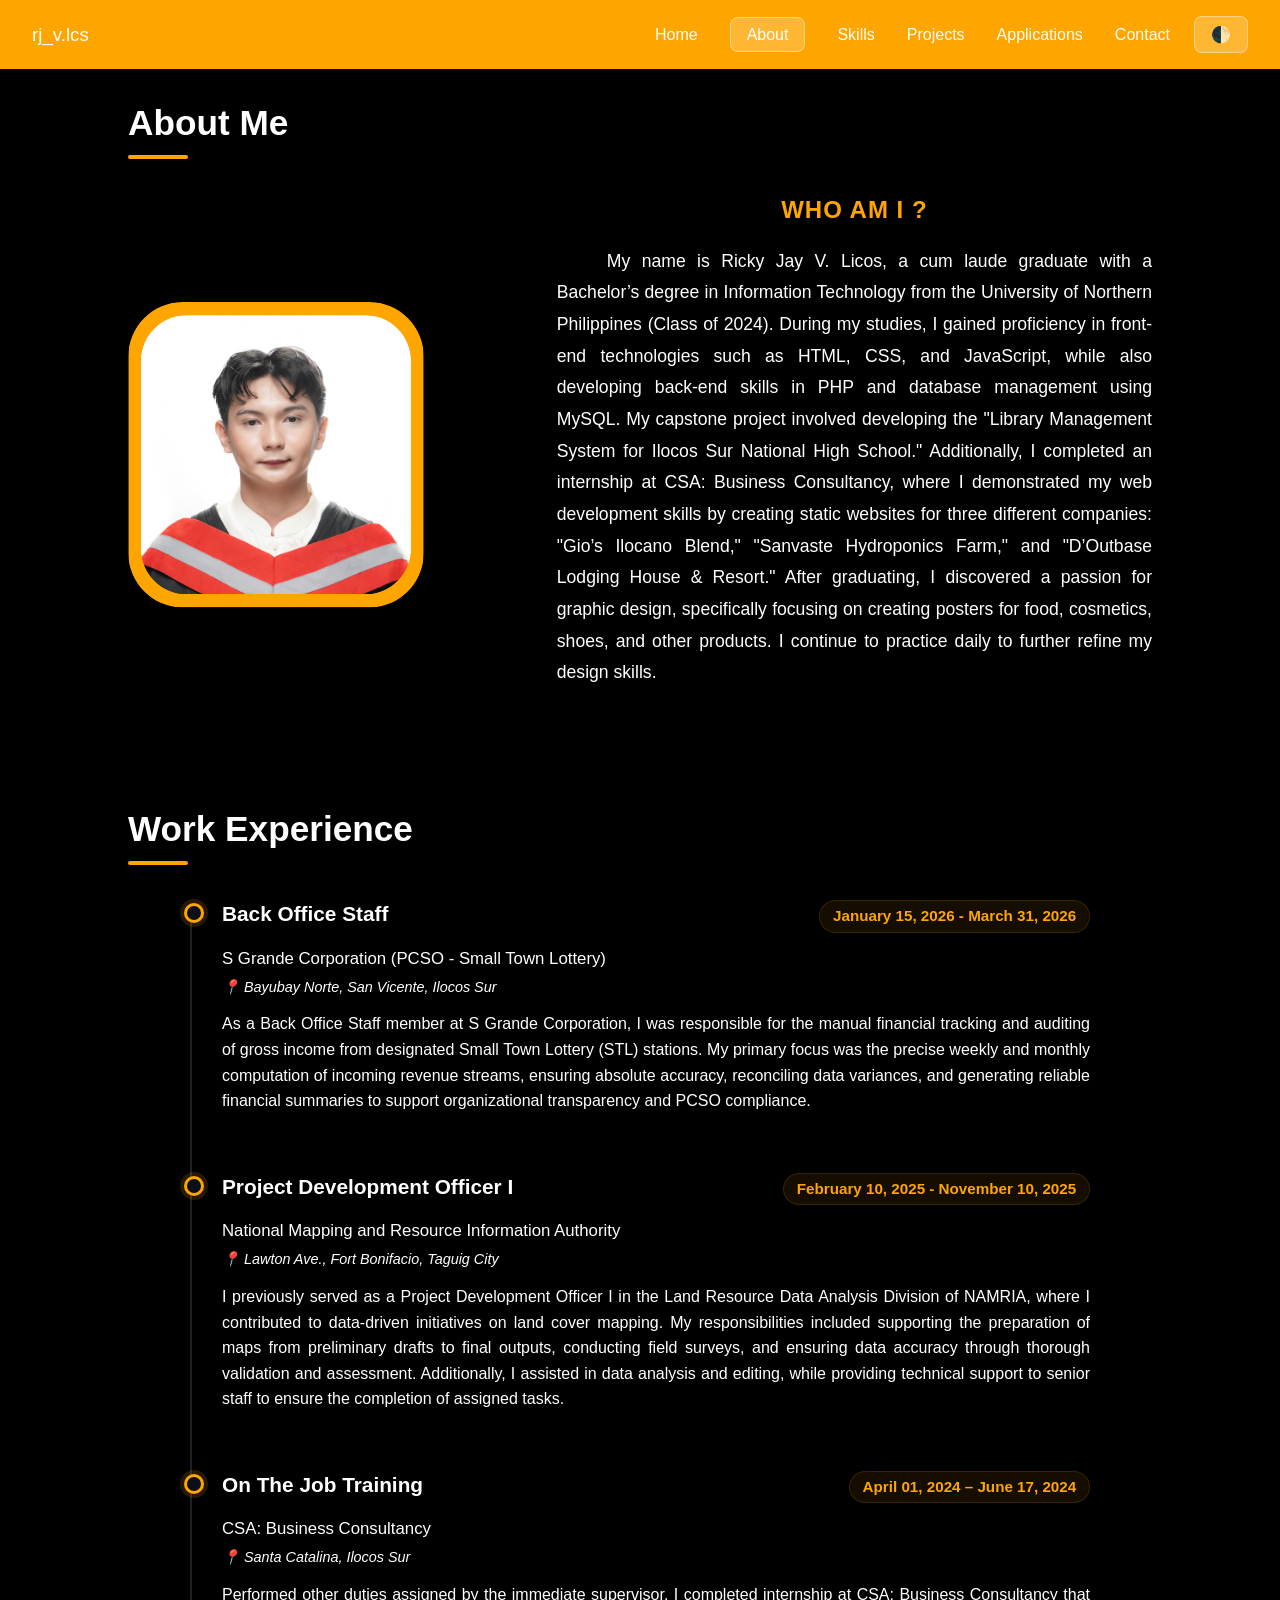
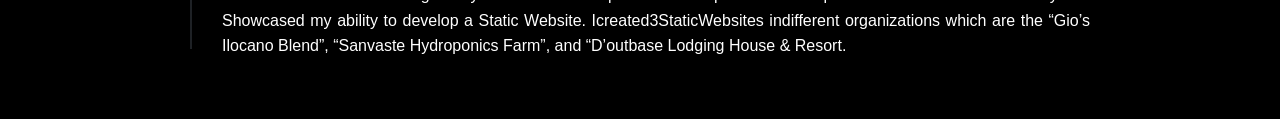
<file: about.html>
<!DOCTYPE html>
<html lang="en">
<head>
  <meta charset="UTF-8">
  <meta name="viewport" content="width=device-width, initial-scale=1.0">
  <title>About Me | rj_v.lcs</title>
   <link rel="icon" href="images/logo.png" type="image/x-icon">
  <link rel="stylesheet" href="style.css">
  <style>
    /* ==========================================
       MAIN APP FRAMEWORK & PERSISTENT LAYOUTS
       ========================================== */
    main {
      padding: 95px 10% 60px 10%;
      min-height: 100vh;
      display: flex;
      flex-direction: column;
      gap: 5rem;
    }

    /* Section Header Decorator Components */
    .section-title {
      position: relative;
      font-size: 2.2rem;
      font-weight: 700;
      margin-bottom: 2.5rem;
      color: var(--text-main, #ffffff);
      display: inline-block;
    }

    .section-title::after {
      content: '';
      position: absolute;
      bottom: -8px;
      left: 0;
      width: 60px;
      height: 4px;
      background: var(--accent, #ffa500);
      border-radius: 2px;
    }

    /* ==========================================
       SECTION 1: BIOGRAPHY AND PROFILE DETAILS
       ========================================== */
    .profile-container {
      display: flex;
      gap: 2rem;
      align-items: center;
      justify-content: space-between;
    }

    .profile-image-frame {
      flex: 1;
      max-width: 400px;
      position: relative;
    }

    .profile-image-frame img {
      height: auto;
      border-radius: 16px;
      display: block;
    }

    .profile-text-content {
      flex: 1.5;
    }

    .profile-text-content p { color: #ffffff; }

    [data-theme="light"] .profile-text-content h2 { color: #ffa500 !important; }
    [data-theme="light"] .profile-text-content p { color: #64748b  !important; }

    .profile-text-content h2 {
      font-size: 1.5rem;
      color: var(--accent, #ffa500);
      margin-bottom: 1rem;
      text-transform: uppercase;
      letter-spacing: 1px;
    }

    .profile-text-content p {
      font-size: 1.1rem;
      line-height: 1.8;
      margin-bottom: 1.5rem;
      text-align: justify;
      text-indent: 50px;
    }

    .admin-link-row {
      margin-top: 2rem;
    }

    .admin-edit-link {
      display: inline-flex;
      align-items: center;
      gap: 0.5rem;
      color: var(--accent, #ffa500);
      font-size: 0.95rem;
      text-decoration: underline;
      font-weight: 500;
    }

    /* ==========================================
       SECTION 2: CHRONOLOGICAL EXPERIENCE TIMELINE
       ========================================== */
    .timeline-container {
      position: relative;
      max-width: 900px;
      margin: 0 auto;
      padding-left: 2rem;
    }

    /* Vertical line guide track */
    .timeline-container::before {
      content: '';
      position: absolute;
      left: 0;
      top: 10px;
      height: calc(100% - 20px);
      width: 2px;
      background: rgba(148, 163, 184, 0.2);
    }

    .timeline-node {
      position: relative;
      margin-bottom: 3.5rem;
    }

    .timeline-node:last-child {
      margin-bottom: 0;
    }

    /* Circular indicator bullet points */
    .timeline-node::before {
      content: '';
      position: absolute;
      left: calc(-2rem - 6px);
      top: 6px;
      width: 14px;
      height: 14px;
      border-radius: 50%;
      background: var(--body-bg, #0b0f19);
      border: 3px solid var(--accent, #ffa500);
      z-index: 2;
      box-shadow: 0 0 0 4px rgba(255, 165, 0, 0.15);
    }

    .timeline-header {
      display: flex;
      justify-content: space-between;
      align-items: baseline;
      margin-bottom: 0.8rem;
      gap: 1rem;
    }

    .timeline-role {
      font-size: 1.3rem;
      font-weight: 600;
      color: var(--text-main, #ffffff);
    }

    .timeline-duration {
      font-size: 0.95rem;
      font-weight: 600;
      color: var(--accent, #ffa500);
      background: rgba(255, 165, 0, 0.08);
      padding: 0.2rem 0.8rem;
      border-radius: 20px;
      border: 1px solid rgba(255, 165, 0, 0.15);
      white-space: nowrap;
    }

    .timeline-company { color: #ffffff; }
    [data-theme="light"] .timeline-company { color: rgba(255, 255, 255, 0.7)  !important; }

    .timeline-company {
      font-size: 1.05rem;
      font-weight: 500;
      margin-bottom: 0.2rem;
    }

    .timeline-location { color: #ffffff; }
    [data-theme="light"] .timeline-location { color: #94a3b8  !important; }

    .timeline-location {
      font-size: 0.9rem;
      font-weight: 400;
      margin-bottom: 0.8rem;
      font-style: italic;
    }

    .timeline-description { color: #ffffff; }
    [data-theme="light"] .timeline-description { color: #64748b  !important; }

    .timeline-description {
      font-size: 1rem;
      line-height: 1.6;
      text-align: justify;
    }

    /* ==========================================
       RESPONSIVE CONFIGURATIONS
       ========================================== */
    @media (max-width: 900px) {
      main {
        padding: 120px 6% 40px 6%;
        gap: 4rem;
      }

      .profile-container {
        flex-direction: column;
        text-align: center;
        gap: 2.5rem;
      }

      .profile-image-frame {
        max-width: 280px;
        margin: 0 auto;
      }

      .section-title::after {
        left: 50%;
        transform: translateX(-50%);
      }

      .timeline-header {
        flex-direction: column;
        align-items: flex-start;
        gap: 0.4rem;
      }      
    }

     /* ==========================================
       BRAND LOGO & USER ICON LAYOUT BLOCK
       ========================================== */
    .brand-container {
      display: flex;
      align-items: center;
      gap: 0.75rem;
    }

    .brand-user-icon {
      display: inline-flex;
      align-items: center;
      justify-content: center;
      color: var(--text-main, #ffffff);
      transition: color 0.2s ease, transform 0.2s ease;
      cursor: pointer;
      text-decoration: none;
    }

    .brand-user-icon:hover {
      color: #ffa500;
      transform: scale(1.05);
    }

    .brand-user-icon svg {
      width: 22px;
      height: 22px;
      fill: currentColor;
    }
  </style>
</head>
<body>

  <nav>
     <div class="brand-container">
      <h3>rj_v.lcs</h3>
      <a href="login.html" class="brand-user-icon" title="Admin Access Panel">
        <!-- <svg xmlns="http://www.w3.org/2000/svg" viewBox="0 0 24 24">
          <path d="M12,4A4,4 0 0,1 16,8A4,4 0 0,1 12,12A4,4 0 0,1 8,8A4,4 0 0,1 12,4M12,14C16.42,14 20,15.79 20,18V20H4V18C4,15.79 7.58,14 12,14Z" />
        </svg> -->
      </a>
    </div>

    <div class="nav-right">
      <input type="checkbox" id="menu-toggle" class="menu-toggle-input">
      <label for="menu-toggle" class="burger-menu-btn">
        <span></span>
        <span></span>
        <span></span>
      </label>
      <ul>
        <li><a href="index.html" class="active">Home</a></li>
        <li><a style="background: rgba(255, 255, 255, 0.2); border: 1px solid rgba(255, 255, 255, 0.4); padding: 5px; padding: 0.5rem 1rem; border-radius: 8px;" href="about.html">About</a></li>
        <li><a href="skills.html">Skills</a></li>
        <li><a href="projects.html">Projects</a></li>
        <li><a href="apps.html">Applications</a></li>
        <li><a href="contact.html">Contact</a></li>
      </ul>
      <button class="theme-toggle" onclick="toggleTheme()">🌓</button>
    </div>
  </nav>

  <main>
    <section>
      <h1 class="section-title">About Me</h1>
      <div class="profile-container">
        <div class="profile-image-frame">
          <img src="images/rjvlcs_about_img.svg" alt="rj_v.lcs Professional Portrait Visual representation">
        </div>
        <div class="profile-text-content">
          <!-- 📝 EDIT YOUR TEXT DIRECTLY IN THESE TAGS BELOW -->
          <h2 id="bioSubtitle">Who Am I ?</h2>
          <div id="bioBodyParagraphs">
            <p>My name is Ricky Jay V. Licos, a cum laude graduate with a Bachelor’s degree in Information Technology from the University of Northern Philippines (Class of 2024). During my studies, I gained proficiency in front-end technologies such as HTML, CSS, and JavaScript, while also developing back-end skills in PHP and database management using MySQL. My capstone project involved developing the "Library Management System for Ilocos Sur National High School." Additionally, I completed an internship at CSA: Business Consultancy, where I demonstrated my web development skills by creating static websites for three different companies: "Gio’s Ilocano Blend," "Sanvaste Hydroponics Farm," and "D’Outbase Lodging House & Resort." After graduating, I discovered a passion for graphic design, specifically focusing on creating posters for food, cosmetics, shoes, and other products. I continue to practice daily to further refine my design skills.</p>
          </div>
          <div class="admin-link-row">
          </div>
        </div>
      </div>
    </section>

   <section>
      <h1 class="section-title">Work Experience</h1>
      <div class="timeline-container" id="timelineHook">
        <div class="timeline-node">
          <div class="timeline-header">
            <div class="timeline-role">Back Office Staff</div>
            <div class="timeline-duration">January 15, 2026 - March 31, 2026</div>
          </div>
          <div class="timeline-company">S Grande Corporation (PCSO - Small Town Lottery)</div>
          <div class="timeline-location">📍 Bayubay Norte, San Vicente, Ilocos Sur</div>
          <div class="timeline-description">As a Back Office Staff member at S Grande Corporation, I was responsible for the manual financial tracking and auditing of gross income from designated Small Town Lottery (STL) stations. My primary focus was the precise weekly and monthly computation of incoming revenue streams, ensuring absolute accuracy, reconciling data variances, and generating reliable financial summaries to support organizational transparency and PCSO compliance.</div>
        </div>
        <div class="timeline-node">
          <div class="timeline-header">
            <div class="timeline-role">Project Development Officer I</div>
            <div class="timeline-duration">February 10, 2025 - November 10, 2025</div>
          </div>
          <div class="timeline-company">National Mapping and Resource Information Authority</div>
          <div class="timeline-location">📍 Lawton Ave., Fort Bonifacio, Taguig City</div>
          <div class="timeline-description">I previously served as a Project Development Officer I in the Land Resource Data Analysis Division of NAMRIA, where I contributed to data-driven initiatives on land cover mapping. My responsibilities included supporting the preparation of maps from preliminary drafts to final outputs, conducting field surveys, and ensuring data accuracy through thorough validation and assessment. Additionally, I assisted in data analysis and editing, while providing technical support to senior staff to ensure the completion of assigned tasks.</div>
        </div>
         <div class="timeline-node">
          <div class="timeline-header">
            <div class="timeline-role">On The Job Training</div>
            <div class="timeline-duration">April 01, 2024 – June 17, 2024</div>
          </div>
          <div class="timeline-company">CSA: Business Consultancy</div>
          <div class="timeline-location">📍 Santa Catalina, Ilocos Sur</div>
          <div class="timeline-description">Performed other duties assigned by the immediate supervisor. I completed internship at CSA: Business Consultancy that Showcased my ability to develop a Static Website. Icreated3StaticWebsites indifferent organizations which are the “Gio’s Ilocano Blend”, “Sanvaste Hydroponics Farm”, and “D’outbase Lodging House & Resort.</div>
        </div>
      </div>
    </section>
  </main>

  <script>
    /* Theme State Engine */
    function toggleTheme() {
      const current = document.body.getAttribute('data-theme');
      const targetTheme = current === 'light' ? 'dark' : 'light';
      document.body.setAttribute('data-theme', targetTheme);
      localStorage.setItem('theme', targetTheme);
    }
    document.body.setAttribute('data-theme', localStorage.getItem('theme') || 'dark');

    /* ==========================================
       DATA ARCHITECTURE REFRESH ENGINE
       ========================================== */
    function loadObjectiveContent() {
      const storedBio = JSON.parse(localStorage.getItem('about_bio'));
      const storedExperience = JSON.parse(localStorage.getItem('about_experience'));

      if (storedBio) {
        document.getElementById('bioSubtitle').innerText = storedBio.subtitle;
        const bioParagraphsContainer = document.getElementById('bioBodyParagraphs');
        bioParagraphsContainer.innerHTML = '';
        storedBio.paragraphs.forEach(pText => {
          const pNode = document.createElement('p');
          pNode.innerText = pText;
          bioParagraphsContainer.appendChild(pNode);
        });
      }

      if (storedExperience && storedExperience.length > 0) {
        function getLatestYear(durationStr) {
          if (!durationStr) return 0;
          if (/present|current/i.test(durationStr)) return 9999;
          const years = durationStr.match(/\b\d{4}\b/g);
          return years && years.length > 0 ? Math.max(...years.map(Number)) : 0;
        }

        const timelineTrack = document.getElementById('timelineHook');
        timelineTrack.innerHTML = '';

        const sortedExperience = [...storedExperience].sort((a, b) => getLatestYear(b.duration) - getLatestYear(a.duration));

        sortedExperience.forEach(node => {
          const itemBlock = document.createElement('div');
          itemBlock.className = 'timeline-node';
          itemBlock.innerHTML = `
            <div class="timeline-header">
              <div class="timeline-role">${node.role}</div>
              <div class="timeline-duration">${node.duration}</div>
            </div>
            <div class="timeline-company">${node.company}</div>
            <div class="timeline-location">📍 ${node.location || 'Not Specified'}</div>
            <div class="timeline-description">${node.desc}</div>
          `;
          timelineTrack.appendChild(itemBlock);
        });
      }
    }

    /* 
      ⚠️ INTERNET CHROME CACHE OVERRIDE SAFETY SWITCH:
      I have added '//' below to stop JavaScript from overwriting your HTML edits.
      Uncomment it when you want your admin dashboard updates to work again.
    */
    // loadObjectiveContent();
  </script>
</body>
</html>
</file>
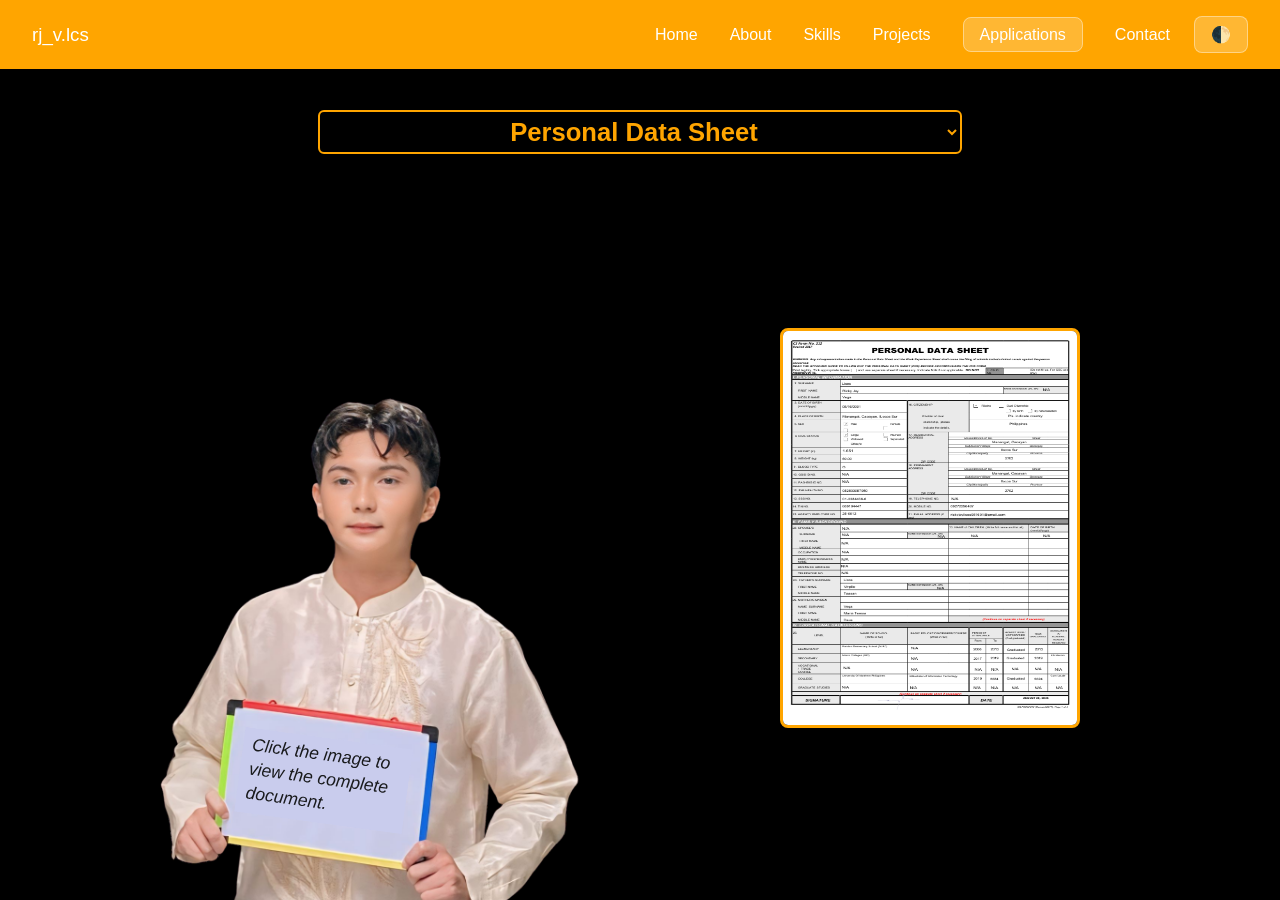
<file: apps.html>
<!DOCTYPE html>
<html lang="en">
<head>
  <meta charset="UTF-8">
  <meta name="viewport" content="width=device-width, initial-scale=1.0">
  <title>Applications | rj_v.lcs</title>
  <link rel="icon" href="images/logo.png" type="image/x-icon">
  <link rel="stylesheet" href="style.css">
  <style>
    /* Content grouping states controls */
    .skills-category-content {
      display: none;
      animation: fadeIn 0.4s ease-in-out forwards;
      height: 100%;
    }

    .skills-category-content.active { 
      display: block; 
    }

    @keyframes fadeIn {
      from { opacity: 0; transform: translateY(10px); }
      to { opacity: 1; transform: translateY(0); }
    }

    /* Set main layout to precisely fill remaining screen height without scrolling */
    main {
      padding: 20px 0 40px 0;
      height: 100vh;
      display: flex;
      flex-direction: column;
      overflow: hidden; /* Clips any unintended layout overflow tightly to the window */
    }

    /* Side-by-Side Flex Layout Engine for Custom Media Sections */
    .personal-skills-layout {
      display: flex;
      flex-direction: row;
      align-items: flex-end; /* Roots image to the absolute bottom edge */
      justify-content: space-between;
      gap: 3rem;
      height: calc(100vh - 140px); 
      width: 100%;
      padding: 0 8%;
      box-sizing: border-box;
    }

    /* Left Side Corner: Container pulling graphic straight down to baseline window edge */
    .skills-image-container {
      flex: 1.5; /* Slightly increased to give the larger image more breathing room */
      display: flex;
      justify-content: flex-start;
      align-items: flex-end;
      height: 100%;
    }

    .skills-portrait-img {
      width: 100%; 
      max-width: 600px; /* Increased from 400px to make the image bigger */
      height: auto;
      max-height: 95%; /* Increased from 80% to allow it to fill more vertical space */
      display: block;
      object-fit: contain; 
    }

    /* Right Side Center Corner: Isolated image container aligned to center */
    .skills-text-container {
      flex: 1.4;
      align-self: center; /* Centers the interactive workspace elements cleanly */
      display: flex;
      justify-content: center;
      align-items: center;
      padding-bottom: 60px; 
    }

    /* Clickable Link Document Showcase Engine - Fixed Size 300x400px */
    .clickable-document-link {
      display: block;
      width: 300px;
      height: 400px;
      border-radius: 8px;
      overflow: hidden;
      border: 2px solid rgba(255, 165, 0, 0.2);
      transition: all 0.3s ease;
      cursor: pointer;
      background: rgba(0, 0, 0, 0.2);
      box-sizing: border-box;
      border: #ffa500 3px solid;
    }

    .clickable-document-link:hover {
      border-color: #ffa500;
      transform: scale(1.02);
      box-shadow: 0 10px 20px rgba(255, 165, 0, 0.15);
    }

    .showcase-display-img {
      width: 100%;
      height: 100%;
      object-fit: fill;
      display: block;
      transition: opacity 0.3s ease;
    }

    .clickable-document-link:hover .showcase-display-img {
      opacity: 0.9;
    }

    /* Mobile Responsive Adaptation */
    @media (max-width: 992px) {
      .personal-skills-layout {
        gap: 1.5rem;
        padding: 0 4%;
      }
    }

    @media (max-width: 768px) {
      main {
        padding: 20px 0 40px 0;
        overflow: visible;
      }
      .personal-skills-layout { 
        flex-direction: column-reverse;
        text-align: center; 
        gap: 2.5rem; 
        height: auto;
        padding: 0 6%;
        align-items: center;
      }
      .skills-image-container { 
        width: 100%; 
        justify-content: center; 
        height: auto;
      }
      .skills-portrait-img { 
        width: 100%;
        max-width: 340px; /* Slightly adjusted upward for mobile view consistency */
        height: auto;
        max-height: none;
      }
      .skills-text-container { 
        width: 100%; 
        align-self: auto;
        padding-bottom: 0;
      }
    }

    /* ==========================================
       BRAND LOGO & USER ICON LAYOUT BLOCK
       ========================================== */
    .brand-container {
      display: flex;
      align-items: center;
      gap: 0.75rem;
    }

    .brand-user-icon {
      display: inline-flex;
      align-items: center;
      justify-content: center;
      color: var(--text-main, #ffffff);
      transition: color 0.2s ease, transform 0.2s ease;
      cursor: pointer;
      text-decoration: none;
    }

    .brand-user-icon:hover {
      color: #ffa500;
      transform: scale(1.05);
    }

    .brand-user-icon svg {
      width: 22px;
      height: 22px;
      fill: currentColor;
    }

    /* ==========================================
       BRAND DROPDOWN MENU STRATEGY STYLES
       ========================================== */
    .skills-select-wrapper {
      margin-top: 90px;
      margin-bottom: 1rem;
      display: flex;
      justify-content: center; 
      width: 100%;
      padding: 0 1rem;
      box-sizing: border-box;
      z-index: 10;
    }

    .skills-dropdown-selector {
      background: transparent;
      border: 2px solid #ffa500;
      color: #ffa500;
      font-size: 1.6rem;
      font-weight: bold;
      padding: 0.3rem 0.8rem;
      border-radius: 6px;
      cursor: pointer;
      outline: none;
      font-family: inherit;
      transition: all 0.3s ease;
      text-align: center; 
      max-width: 100%;
    }

    @media (max-width: 600px) {
      .skills-dropdown-selector {
        font-size: 1.15rem;
      }
      .skills-select-wrapper {
        margin-top: 105px;
      }
    }

    .skills-dropdown-selector:focus {
      box-shadow: 0 0 8px rgba(255, 165, 0, 0.4);
    }

    .skills-dropdown-selector option {
      background: #1e293b;
      color: #ffffff;
      font-size: 1.1rem;
      font-weight: normal;
    }

    [data-theme="light"] .skills-dropdown-selector option {
      background: #ffffff;
      color: #64748b;
    }

    .admin-edit-badge-box {
      text-align: center;
      margin-top: -0.5rem;
      margin-bottom: 1rem;
    }
  </style>
</head>
<body>

  <nav>
    <div class="brand-container">
      <h3>rj_v.lcs</h3>
      <a href="login.html" class="brand-user-icon" title="Admin Access Panel">
        <!-- <svg xmlns="http://www.w3.org/2000/svg" viewBox="0 0 24 24">
          <path d="M12,4A4,4 0 0,1 16,8A4,4 0 0,1 12,12A4,4 0 0,1 8,8A4,4 0 0,1 12,4M12,14C16.42,14 20,15.79 20,18V20H4V18C4,15.79 7.58,14 12,14Z" />
        </svg> -->
      </a>
    </div>

    <div class="nav-right">
      <input type="checkbox" id="menu-toggle" class="menu-toggle-input">
      <label for="menu-toggle" class="burger-menu-btn">
        <span></span>
        <span></span>
        <span></span>
      </label>
      <ul>
        <li><a href="index.html" id="nav-home">Home</a></li>
        <li><a href="about.html" id="nav-about">About</a></li>
        <li><a href="skills.html" id="nav-skills">Skills</a></li>
        <li><a href="projects.html" id="nav-projects">Projects</a></li>
        <li><a style="background: rgba(255, 255, 255, 0.2); border: 1px solid rgba(255, 255, 255, 0.4); padding: 5px; padding: 0.5rem 1rem; border-radius: 8px;" href="apps.html" id="nav-apps" class="active">Applications</a></li>
        <li><a href="contact.html" id="nav-contact">Contact</a></li>
      </ul>
      <button class="theme-toggle" onclick="toggleTheme()">🌓</button>
    </div>
  </nav>

  <main>
    <div class="skills-select-wrapper">
      <!-- TO ADD NEW DOCUMENTS AND LINKS, ADD THEM DIRECTLY AS OPTION TAGS BELOW 👇 -->
      <select id="skills-route-select" class="skills-dropdown-selector" onchange="handleDropdownChange(this.value)">
        <option value="pds" data-image="images/pds.png" data-link="applications/PDS_LICOS_RICKY JAY.pdf">Personal Data Sheet</option>
        <option value="wes" data-image="images/wes.png" data-link="applications/WES_LICOS_RICKY JAY.pdf">Work Experience Sheet</option>
        <option value="letter" data-image="images/AL.png" data-link="applications/APPLICATION LETTER_LICOS_RICKY JAY.pdf">Application Letter</option>
        <option value="resume" data-image="images/rsm.png" data-link="applications/RESUME_LICOS_RICKY JAY.pdf">Resume</option>
        <option value="eligibility" data-image="images/csc.png" data-link="applications/ELIGIBILITY_LICOS_RICKY JAY.pdf">Certification of Eligibility</option>
        <option value="tor" data-image="images/otr.png" data-link="applications/TOR_LICOS_RICKY JAY.pdf">Official Transcript of Record</option>
        <option value="awards" data-image="images/ca.png" data-link="applications/C&A_LICOS_RICKY JAY.pdf">Certificates and Achievements</option>
         <option value="passport" data-image="images/psprt.png" data-link="applications/PASSPORT_LICOS_RICKY JAY.pdf">Passport Size Picture</option>
          <option value="coe" data-image="images/coe.png" data-link="applications/COE_LICOS_RICKY JAY.pdf">Certificates of Employment</option>
           <option value="ipcr" data-image="images/ipcr.png" data-link="applications/IPCR_LICOS_RICKY JAY.pdf">Individual Performance Commitment and Review</option>
      </select>
    </div>

    <div class="admin-edit-badge-box"></div>

    <div id="document-view-container" class="skills-category-content active">
      <div class="personal-skills-layout">
        
        <div class="skills-image-container">
          <img src="images/apps_image.svg" alt="Decoration Vector Artwork" class="skills-portrait-img" onerror="this.src='images/logo.png'">
        </div>

        <div class="skills-text-container">
          <a href="#" id="doc-clickable-link" target="_blank" class="clickable-document-link">
            <img src="images/IPCR.png" id="doc-display-img" alt="Document Registry Showcase" class="showcase-display-img">
          </a>
        </div>

      </div>
    </div>
  </main>

  <script>
    function toggleTheme() {
      const current = document.body.getAttribute('data-theme');
      const targetTheme = current === 'light' ? 'dark' : 'light';
      document.body.setAttribute('data-theme', targetTheme);
      localStorage.setItem('theme', targetTheme);
    }
    document.body.setAttribute('data-theme', localStorage.getItem('theme') || 'dark');

    // Manage navigation link click toggle frames
    document.querySelectorAll('.nav-right ul li a').forEach(link => {
      link.addEventListener('click', function() {
        document.querySelectorAll('.nav-right ul li a').forEach(el => el.classList.remove('active'));
        this.classList.add('active');
      });
    });

    /* =============================================================
       ROUTING SYSTEM (Reads targets directly from HTML data parameters)
       ============================================================= */
    function renderActiveRouteView() {
      const selector = document.getElementById('skills-route-select');
      const selectedOption = selector.options[selector.selectedIndex];
      
      if (!selectedOption) return;

      // Extract target source files straight from the HTML option tags
      const previewImage = selectedOption.getAttribute('data-image') || "images/IPCR.png";
      const targetLink = selectedOption.getAttribute('data-link') || "#";
      
      // Setup preview images and target reference navigation triggers
      const imgNode = document.getElementById('doc-display-img');
      imgNode.src = previewImage;
      imgNode.onerror = function() { this.src = 'images/IPCR.png'; };
      
      document.getElementById('doc-clickable-link').href = targetLink;

      // Retain flash fading element trigger
      const container = document.getElementById('document-view-container');
      container.classList.remove('active');
      void container.offsetWidth; // Force element recalculation cycle
      container.classList.add('active');
    }

    function handleDropdownChange(category) {
      window.location.hash = category;
      renderActiveRouteView();
    }

    function checkHashRoute() {
      const hash = window.location.hash.replace('#', '');
      const selectElement = document.getElementById('skills-route-select');
      
      let foundOption = false;
      for (let i = 0; i < selectElement.options.length; i++) {
        if (selectElement.options[i].value === hash) {
          selectElement.value = hash;
          foundOption = true;
          break;
        }
      }
      
      if (!foundOption && selectElement.options.length > 0) {
        selectElement.selectedIndex = 0;
      }
      
      renderActiveRouteView();
    }

    // Lifecycle Boots Initializers
    window.addEventListener('DOMContentLoaded', () => {
      checkHashRoute();
    });
    window.addEventListener('hashchange', checkHashRoute);
  </script>
</body>
</html>
</file>
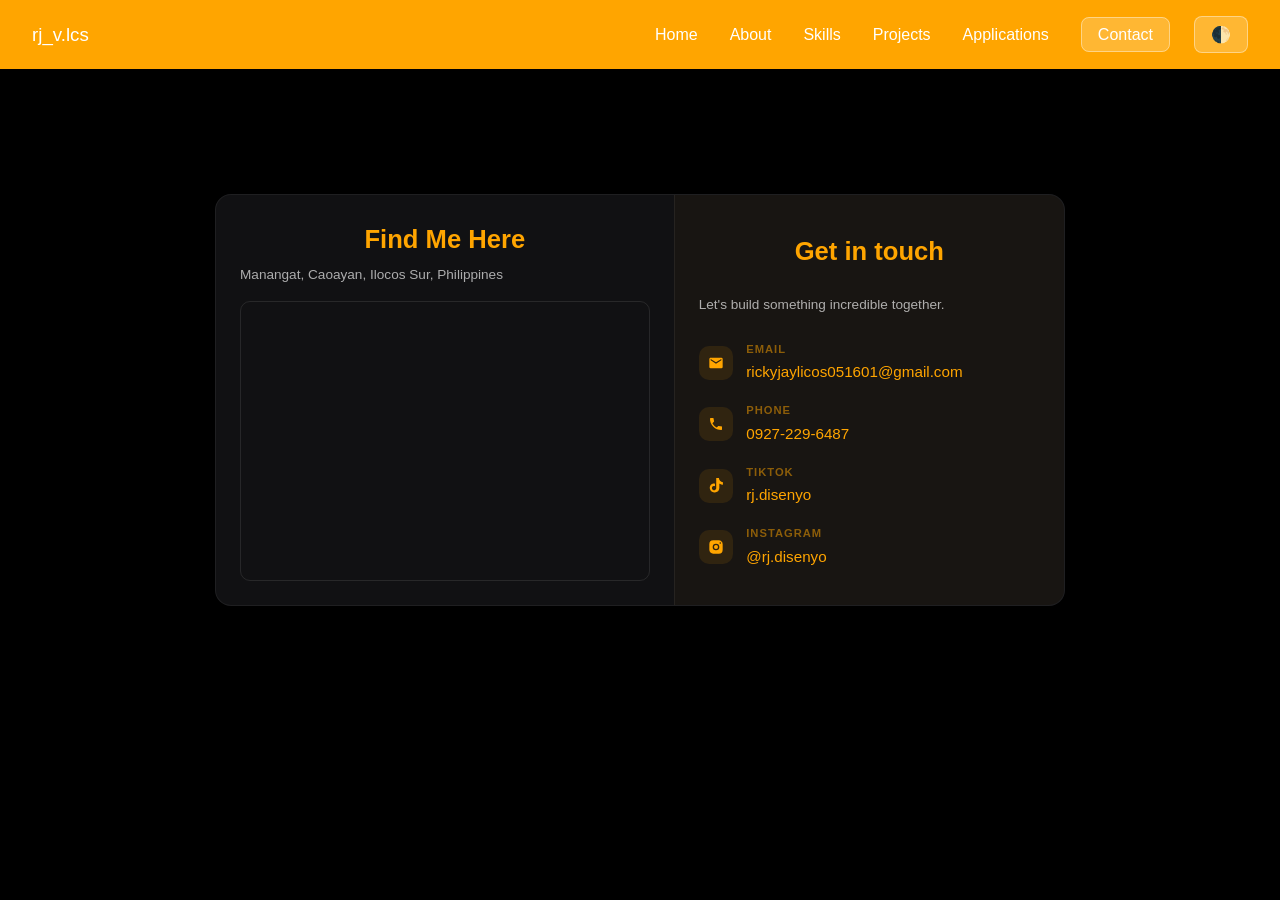
<file: contact.html>
<!DOCTYPE html>
<html lang="en">
<head>
  <meta charset="UTF-8">
  <meta name="viewport" content="width=device-width, initial-scale=1.0">
  <title>Contact Me | rj_v.lcs</title>
  <link rel="icon" href="images/logo.png" type="image/x-icon">
  <link rel="stylesheet" href="style.css">

  <style>
    /* ==========================================
        BRAND LOGO & USER ICON LAYOUT BLOCK
       ========================================== */
    .brand-container {
      display: flex;
      align-items: center;
      gap: 0.75rem;
    }

    .brand-user-icon {
      display: inline-flex;
      align-items: center;
      justify-content: center;
      color: var(--text-main, #ffffff);
      transition: color 0.2s ease, transform 0.2s ease;
      cursor: pointer;
      text-decoration: none;
    }

    .brand-user-icon:hover {
      color: #ffa500;
      transform: scale(1.05);
    }

    .brand-user-icon svg {
      width: 22px;
      height: 22px;
      fill: currentColor;
    }

    /* ==========================================
        COMPACT MODERN CONTACT LAYOUT
       ========================================== */
    :root {
      --accent-gradient: linear-gradient(135deg, #ffa500, #ff6c00);
      --card-bg-dark: rgba(25, 25, 28, 0.7);
      --card-bg-light: rgba(255, 255, 255, 0.85);
      --border-dark: rgba(255, 255, 255, 0.06);
      --border-light: rgba(0, 0, 0, 0.06);
    }

    main {
      padding: 9rem 1rem;
      display: flex;
      justify-content: center;
      align-items: center;
      min-height: calc(100vh - 100px);
    }

    /* Compact Glassmorphic Card */
    .contact-card {
      display: flex;
      flex-direction: row;
      width: 100%;
      max-width: 850px;
      background: var(--card-bg-dark);
      backdrop-filter: blur(10px);
      -webkit-backdrop-filter: blur(10px);
      border: 1px solid var(--border-dark);
      border-radius: 16px;
      overflow: hidden;
      box-shadow: 0 12px 30px rgba(0, 0, 0, 0.25);
      transition: background 0.3s, border 0.3s;
    }

    body[data-theme="light"] .contact-card {
      background: var(--card-bg-light);
      border: 1px solid var(--border-light);
      box-shadow: 0 12px 30px rgba(0, 0, 0, 0.04);
    }

    /* Map Area (Left) */
    .contact-left {
      flex: 1.2;
      padding: 1.5rem;
      display: flex;
      flex-direction: column;
    }

    .contact-left h2 {
      font-size: 1.6rem;
      margin-top: 0;
      margin-bottom: 0.25rem;
      font-weight: 700;
    }

    .contact-left h2 { color: #ffa500; }

    .contact-subtitle {
      font-size: 0.85rem;
      opacity: 0.65;
      margin-bottom: 1rem;
      color: #ffffff;
    }
    [data-theme="light"] .contact-subtitle { color: #64748b  !important; }

    .map-wrapper {
      flex: 1;
      width: 100%;
      min-height: 280px;
      border-radius: 10px;
      overflow: hidden;
      border: 1px solid rgba(128, 128, 128, 0.2);
    }

    .map-wrapper iframe {
      width: 100%;
      height: 100%;
      border: none;
      display: block;
    }

    /* Info Area (Right) */
    .contact-right {
      flex: 1;
      background: rgba(255, 165, 0, 0.03);
      border-left: 1px solid var(--border-dark);
      padding: 2rem 1.5rem;
      display: flex;
      flex-direction: column;
      justify-content: center;
      gap: 1.1rem;
    }

    body[data-theme="light"] .contact-right {
      background:#1e293b;
      border-left: 1px solid var(--border-light);
    }

    .right-panel-title {
      font-size: 1.6rem;
      margin-top: 0;
      margin-bottom: 0.25rem;
      font-weight: 700;
      color: inherit;
    }

    .right-panel-title { color: #ffa500; }

    .contact-method {
      display: flex;
      align-items: center;
      gap: 0.85rem;
      text-decoration: none;
      color: inherit;
      transition: transform 0.2s;
      color: #ffa500;
    }

    .contact-method:hover {
      transform: translateX(4px);
    }

    .contact-icon {
      display: inline-flex;
      align-items: center;
      justify-content: center;
      width: 34px;
      height: 34px;
      border-radius: 10px;
      background: rgba(255, 165, 0, 0.1);
      color: #ffa500;
      transition: background 0.2s, color 0.2s;
    }

    .contact-method:hover .contact-icon {
      background: var(--accent-gradient);
      color: #ffffff;
    }

    .contact-icon svg {
      width: 16px;
      height: 16px;
      fill: currentColor;
    }

    .contact-text h4 {
      margin: 0;
      font-size: 0.7rem;
      opacity: 0.5;
      text-transform: uppercase;
      letter-spacing: 1px;
    }

    .contact-text p {
      margin: 0.1rem 0 0 0;
      font-size: 0.95rem;
      font-weight: 500;
      word-break: break-all;
    }

    /* Small Screen Stack Styling */
    @media (max-width: 768px) {
      .contact-card {
        flex-direction: column;
      }
      .contact-right {
        border-left: none;
        border-top: 1px solid var(--border-dark);
        padding-top: 1.5rem;
      }
      body[data-theme="light"] .contact-right {
        border-top: 1px solid var(--border-light);
      }
      .map-wrapper {
        height: 250px;
      }
    }
  </style>
</head>
<body>

  <nav>
    <div class="brand-container">
      <h3>rj_v.lcs</h3>
      <a href="login.html" class="brand-user-icon" title="Admin Access Panel">
        <!-- <svg xmlns="http://www.w3.org/2000/svg" viewBox="0 0 24 24">
          <path d="M12,4A4,4 0 0,1 16,8A4,4 0 0,1 12,12A4,4 0 0,1 8,8A4,4 0 0,1 12,4M12,14C16.42,14 20,15.79 20,18V20H4V18C4,15.79 7.58,14 12,14Z" />
        </svg> -->
      </a>
    </div>

    <div class="nav-right">
      <input type="checkbox" id="menu-toggle" class="menu-toggle-input">
      <label for="menu-toggle" class="burger-menu-btn">
        <span></span>
        <span></span>
        <span></span>
      </label>
      <ul>
        <li><a href="index.html">Home</a></li>
        <li><a href="about.html">About</a></li>
        <li><a href="skills.html">Skills</a></li>
        <li><a href="projects.html">Projects</a></li>
        <li><a href="apps.html">Applications</a></li>
        <li><a style="background: rgba(255, 255, 255, 0.2); border: 1px solid rgba(255, 255, 255, 0.4); padding: 5px; padding: 0.5rem 1rem; border-radius: 8px;" href="contact.html" class="active">Contact</a></li>
      </ul>
      <button class="theme-toggle" onclick="toggleTheme()">🌓</button>
    </div>
  </nav>

  <main>
    <div class="contact-card">
      
      <div class="contact-left">
        <h2>Find Me Here</h2>
        <p class="contact-subtitle" id="display-map-text">Manangat, Caoayan, Ilocos Sur, Philippines</p>
        
        <div class="map-wrapper">
          <iframe 
            id="display-map-iframe"
            src="https://www.google.com/maps/embed?pb=!1m18!1m12!1m3!1d3805.3503527267154!2d120.37561917600862!3d17.56233969779373!2m3!1f0!2f0!3f0!3m2!1i1024!2i768!4f13.1!3m3!1m2!1s0x338e645167099719%3A0xcda19098fb5f0962!2sManangat%2C%20Caoayan%2C%20Ilocos%20Sur!5e0!3m2!1sen!2sph!4v1716223500000!5m2!1sen!2sph" 
            allowfullscreen="" 
            loading="lazy" 
            referrerpolicy="no-referrer-when-downgrade">
          </iframe>
        </div>
      </div>

      <div class="contact-right">
        
        <h2 class="right-panel-title">Get in touch</h2>
        <p class="contact-subtitle" style="margin-bottom: 0.5rem;">Let's build something incredible together.</p>
        
        <a href="https://mail.google.com/mail/u/0/#inbox" id="link-email" target="_blank" class="contact-method">
          <div class="contact-icon">
            <svg viewBox="0 0 24 24"><path d="M20,4H4C2.89,4 2,4.89 2,6V18A2,2 0 0,0 4,20H20A2,2 0 0,0 22,18V6A2,2 0 0,0 20,4M20,8L12,13L4,8V6L12,11L20,6V8Z"/></svg>
          </div>
          <div class="contact-text">
            <h4>Email</h4>
            <p id="text-email">rickyjaylicos051601@gmail.com</p>
          </div>
        </a>

        <a href="#" id="link-phone" class="contact-method">
          <div class="contact-icon">
            <svg viewBox="0 0 24 24"><path d="M6.62,10.79C8.06,13.62 10.38,15.94 13.21,17.38L15.41,15.18C15.69,14.9 16.08,14.82 16.43,14.93C17.55,15.3 18.75,15.5 20,15.5A1,1 0 0,1 21,16.5V20A1,1 0 0,1 20,21A17,17 0 0,1 3,4A1,1 0 0,1 4,3H7.5A1,1 0 0,1 8.5,4C8.5,5.25 8.7,6.45 9.07,7.57C9.18,7.92 9.1,8.31 8.82,8.59L6.62,10.79Z"/></svg>
          </div>
          <div class="contact-text">
            <h4>Phone</h4>
            <p id="text-phone">0927-229-6487</p>
          </div>
        </a>

      <!--  <a href="https://facebook.com/rjay.lcs" id="link-facebook" target="_blank" class="contact-method">
          <div class="contact-icon">
            <svg viewBox="0 0 24 24"><path d="M12 2.04C6.5 2.04 2 6.53 2 12.06C2 17.06 5.66 21.21 10.44 21.96V14.96H7.9V12.06H10.44V9.85C10.44 7.34 11.93 5.96 14.22 5.96C15.31 5.96 16.45 6.15 16.45 6.15V8.62H15.19C13.95 8.62 13.56 9.39 13.56 10.18V12.06H16.34L15.89 14.96H13.56V21.96A10 10 0 0,0 22 12.06C22 6.53 17.5 2.04 12 2.04Z"/></svg>
          </div>
          <div class="contact-text">
            <h4>Facebook</h4>
            <p id="text-facebook">Ricky Jay Licos</p>
          </div>
        </a> -->

        <a href="https://l.instagram.com/?u=https%3A%2F%2Fwww.tiktok.com%2F%40rj.disenyo%3F_r%3D1%26_t%3DZS-97mQ8LhtEEW%26fbclid%3DPAZXh0bgNhZW0CMTEAc3J0YwZhcHBfaWQPOTM2NjE5NzQzMzkyNDU5AAGnQvWAPEkzzGjpItJsNmvtAZYloYyZ0ccIgGDQaCf3G4_oj8YlLkBbOFvA6yU_aem_W_0_p3s3jsdA9vP3hfpANQ&e=AUBjU6sKbGfU-HRu1TJLNxexccj1TECj6ts7aXM-P6zm5moqpdstWjEtLOxZ7-1jwwTDs12Y9Glm1YJMckrO-XNNAh_YBUaddO-_fiRm4QmiqsvFuGVRbsaXsebOI6BjFKHF59w" id="link-tiktok" target="_blank" class="contact-method">
          <div class="contact-icon">
            <svg viewBox="0 0 24 24">
              <path d="M12.525.02c1.31-.02 2.61-.01 3.91-.02.08 1.53.63 3.03 1.6 4.17 1.12 1.25 2.72 2.02 4.37 2.19v3.77c-1.77-.02-3.48-.56-4.93-1.58-.17-.11-.32-.24-.47-.37v6.33c.03 2.54-1.22 4.97-3.4 6.22-2.31 1.37-5.29 1.34-7.57-.07-2.34-1.42-3.64-4.04-3.37-6.77.24-2.83 2.4-5.18 5.21-5.63.88-.15 1.77-.07 2.6.21v3.83c-.66-.27-1.39-.34-2.1-.21-1.31.23-2.36 1.31-2.54 2.64-.26 1.79.97 3.44 2.76 3.69 1.57.24 3.14-.68 3.59-2.2.1-.38.14-.77.14-1.15V0l.01.02z"/>
            </svg>
          </div>
          <div class="contact-text">
            <h4>TikTok</h4>
            <p id="text-tiktok">rj.disenyo</p>
          </div>
        </a>

        <a href="https://l.instagram.com/?u=https%3A%2F%2Fwww.instagram.com%2Frj.disenyo%3Figsh%3DYnR2OHozYTRmYWZv%26utm_source%3Dqr%26utm_medium%3Dsocial%26utm_content%3Dlink_in_bio%26fbclid%3DPAZXh0bgNhZW0CMTEAc3J0YwZhcHBfaWQPOTM2NjE5NzQzMzkyNDU5AAGnvK1W-wQfGp6DW3aEypDORjGCDdqmSUugHscfAQjA2M-NUGzGx6VzFAEiIEY_aem_XG3CEIa7ldl_JLJUFydBRw&e=AUCRrGsZyYjvnqiWklsJufz7zzJPVY3R_vhKu-9Rnd97_FBOsqNFWX4-UK6j6dQ_8-yN5SoPCcDCPpbyP59XcmU6hnfGseoc1fixeAZaanhfhx0fUHo2sIsVX3yri132XiPMDKs" id="link-instagram" target="_blank" class="contact-method">
          <div class="contact-icon">
            <svg viewBox="0 0 24 24"><path d="M7.8,2H16.2C19.4,2 22,4.6 22,7.8V16.2A5.8,5.8 0 0,1 16.2,22H7.8C4.6,22 2,19.4 2,16.2V7.8A5.8,5.8 0 0,1 7.8,2M12,7A5,5 0 0,0 7,12A5,5 0 0,0 12,17A5,5 0 0,0 17,12A5,5 0 0,0 12,7M12,9A3,3 0 0,1 15,12A3,3 0 0,1 12,15A3,3 0 0,1 9,12A3,3 0 0,1 12,9M18.4,4.8A1.2,1.2 0 1,0 19.6,6A1.2,1.2 0 0,0 18.4,4.8Z"/></svg>
          </div>
          <div class="contact-text">
            <h4>Instagram</h4>
            <p id="text-instagram">@rj.disenyo</p>
          </div>
        </a>

      </div>
    </div>
  </main>

  <script>
    function toggleTheme() {
      const current = document.body.getAttribute('data-theme');
      const targetTheme = current === 'light' ? 'dark' : 'light';
      document.body.setAttribute('data-theme', targetTheme);
      localStorage.setItem('theme', targetTheme);
    }
    document.body.setAttribute('data-theme', localStorage.getItem('theme') || 'dark');

    function loadContactProfile() {
      const stored = localStorage.getItem('portfolio_contact_data');
      if (stored) {
        const data = JSON.parse(stored);

        // Update values only if dynamic updates from local storage exist
        if (data.mapText) document.getElementById('display-map-text').textContent = data.mapText;
        if (data.mapEmbedUrl) document.getElementById('display-map-iframe').src = data.mapEmbedUrl;
        
        if (data.emailText) document.getElementById('text-email').textContent = data.emailText;
        if (data.emailLink) document.getElementById('link-email').href = data.emailLink;

        if (data.phoneText) document.getElementById('text-phone').textContent = data.phoneText;
        if (data.phoneLink) document.getElementById('link-phone').href = data.phoneLink;

        if (data.facebookText) document.getElementById('text-facebook').textContent = data.facebookText;
        if (data.facebookLink) document.getElementById('link-facebook').href = data.facebookLink;

        if (data.instagramText) document.getElementById('text-instagram').textContent = data.instagramText;
        if (data.instagramLink) document.getElementById('link-instagram').href = data.instagramLink;
      }
    }

    window.addEventListener('DOMContentLoaded', loadContactProfile);
  </script>
</body>
</html>
</file>
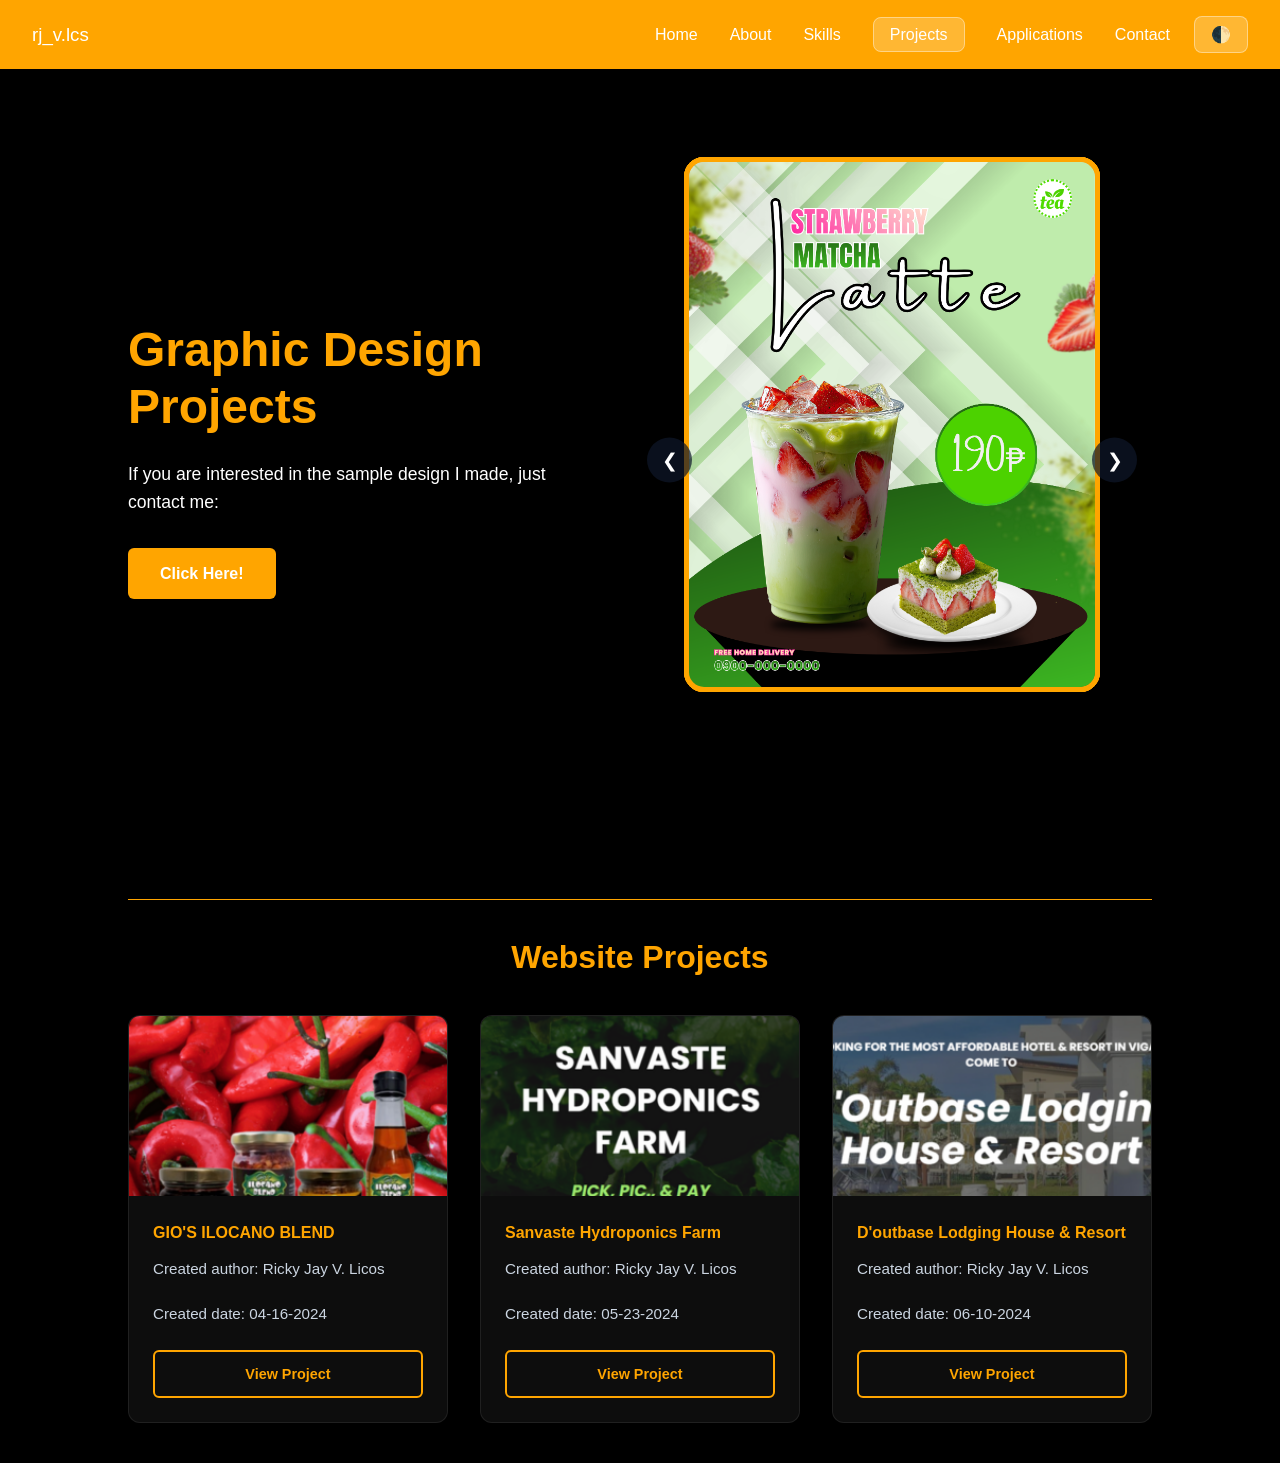
<file: projects.html>
<!DOCTYPE html>
<html lang="en">
<head>
  <meta charset="UTF-8">
  <meta name="viewport" content="width=device-width, initial-scale=1.0">
  <title>Projects | rj_v.lcs</title>
   <link rel="icon" href="images/logo.png" type="image/x-icon">
  <link rel="stylesheet" href="style.css">
  <style>
    /* Set main layout to allow natural vertical content flow across sections */
    main {
      padding: 85px 10% 40px 10%;
      min-height: 100vh;
      display: flex;
      flex-direction: column;
      gap: 4rem;
      overflow-x: hidden;
    }


    /* ==========================================
       SECTION 1: HERO DISPLAY (Text & Carousel)
       ========================================== */
    .hero-split-section {
      display: flex;
      flex-direction: row;
      align-items: center;
      justify-content: space-between;
      gap: 4rem;
      min-height: calc(100vh - 150px);
      width: 100%;
    }

    /* Left Column: Context Card Details */
    .hero-text-side {
      flex: 1;
      max-width: 550px;
    }

    .hero-text-side h1 { color: #ffa500; }
    .hero-text-side p { color: #ffffff; }

    [data-theme="light"] .hero-text-side h1 { color: #ffa500 !important; }
    [data-theme="light"] .hero-text-side p { color: #64748b !important; }

    .hero-text-side h1 {
      font-size: 3rem;
      line-height: 1.2;
      margin-bottom: 1.5rem;
      color: var(--accent, #ffa500);
    }

    .hero-text-side p {
      font-size: 1.1rem;
      line-height: 1.6;
      margin-bottom: 2rem;
    }

    .action-btn {
      display: inline-block;
      padding: 0.8rem 2rem;
      background-color: var(--accent, #ffa500);
      color: #fff;
      text-decoration: none;
      border-radius: 6px;
      font-weight: 600;
      transition: transform 0.2s ease, opacity 0.2s ease;
      border: none;
      cursor: pointer;
    }

    .action-btn:hover {
      transform: translateY(-2px);
      opacity: 0.9;
    }

    /* Right Column: Graphic Design Carousel Engine */
    .hero-carousel-side {
      flex: 1.2;
      max-width: 520px;
      width: 100%;
    }

    .carousel-viewport {
      position: relative;
      width: 100%;
      height: auto;
      aspect-ratio: 6 / 7; /* Forces a standard uniform sizing container */
      border-radius: 12px;
      overflow: hidden; 
      /* background-color: #0b0f19; Sleek dark canvas background */
      box-shadow: 0 20px 40px rgba(0,0,0,0.15);
    }

    .carousel-track {
      display: flex;
      width: 100%;
      height: 100%;
      position: relative;
    }

    .carousel-slide {
      position: absolute;
      top: 0;
      left: 0;
      width: 100%;
      /* height: 100%; */
      display: flex;
      align-items: center;
      justify-content: center;
      opacity: 0;
      visibility: hidden;
      transition: opacity 0.6s cubic-bezier(0.4, 0, 0.2, 1), visibility 0.6s ease;
    }

    /* Active slide overlays dynamically with a beautiful blend fade */
    .carousel-slide.active-slide {
      opacity: 1;
      visibility: visible;
      z-index: 2;
    }

    .carousel-slide img {
      width: 80%;
      height:80%;
      display: block;
      border: #ffa500 solid 5px;
      border-radius: 20px;
    }

    /* Navigation Controls overlay */
    .carousel-btn {
      position: absolute;
      top: 50%;
      transform: translateY(-50%);
      background: rgba(15, 23, 42, 0.7);
      color: #fff;
      border: none;
      width: 45px;
      height: 45px;
      border-radius: 50%;
      cursor: pointer;
      font-size: 1.2rem;
      display: flex;
      align-items: center;
      justify-content: center;
      transition: background 0.2s ease, transform 0.2s ease;
      z-index: 10;
    }

    .carousel-btn:hover {
      background: rgba(15, 23, 42, 0.9);
    }
    
    .carousel-btn:active {
      transform: translateY(-50%) scale(0.95);
    }

    .carousel-btn.prev { left: 15px; }
    .carousel-btn.next { right: 15px; }

    /* Indicator Bullets Container with overflow protection */
    .carousel-indicators-container {
      position: absolute;
      bottom: 0px;
      left: 50%;
      transform: translateX(-50%);
      width: 85%;
      overflow-x: auto;
      padding: 5px 0;
      z-index: 10;
    }
    
    .carousel-indicators-container::-webkit-scrollbar { display: none; }

    .carousel-indicators {
      display: flex;
      justify-content: center;
      align-items: center;
      gap: 0.5rem;
      width: max-content;
      margin: 0 auto;
    }

    .indicator-dot {
      width: 8px;
      height: 8px;
      border-radius: 50%;
      background: rgba(255, 255, 255, 0.4);
      cursor: pointer;
      transition: background 0.2s ease, width 0.3s ease, border-radius 0.2s ease;
    }

    .indicator-dot.active {
      background: var(--accent, #ffa500);
      width: 20px;
      border-radius: 10px;
    }

    /* Admin link button configuration placement */
    .admin-entry-btn {
      display: inline-block;
      margin-top: 1rem;
      font-size: 0.9rem;
      color: var(--accent, #ffa500);
      text-decoration: underline;
    }

    /* ==========================================
       SECTION 2: SECONDARY DISPLAY GRID WITH IMAGES
       ========================================== */
    .showcase-section {
      width: 100%;
      padding-top: 2rem;
      border-top: 1px solid #ffa500;
    }

    .showcase-section h2 {
      font-size: 2rem;
      margin-bottom: 2rem;
      color: var(--text-main, #ffffff);
    }

    [data-theme="light"] .showcase-section h2 {
      color: #1e293b;
    }

    .projects-grid {
      display: grid;
      grid-template-columns: repeat(3, 1fr);
      gap: 2rem;
      width: 100%;
    }

    .project-card {
      background: var(--card-bg, rgba(255,255,255,0.05));
      border: 1px solid rgba(255, 255, 255, 0.08);
      border-radius: 12px;
      padding: 0;
      box-shadow: 0 4px 15px rgba(0,0,0,0.1);
      overflow: hidden;
      display: flex;
      flex-direction: column;
      transition: transform 0.3s ease, box-shadow 0.3s ease;
    }

    [data-theme="light"] .project-card {
      background: #ffffff;
      border: 1px solid rgba(100, 116, 139, 0.15);
    }

    .project-card:hover {
      transform: translateY(-5px);
      box-shadow: 0 12px 24px rgba(0, 0, 0, 0.2);
    }

    /* Card Image Engine */
    .project-card-image-wrapper {
      width: 100%;
      height: 180px;
      background-color: #0b0f19;
      overflow: hidden;
    }

    .project-card-image-wrapper img {
      width: 100%;
      height: 100%;
      object-fit: cover;
      transition: transform 0.5s ease;
    }

    .project-card:hover .project-card-image-wrapper img {
      transform: scale(1.05);
    }

    /* Card Text Structure wrapper */
    .project-card-content {
      padding: 1.5rem;
      display: flex;
      flex-direction: column;
      flex-grow: 1;
    }

    .project-card h3 {
      font-size: 1rem;
      color: #ffa500;
      margin: 0 0 0.75rem 0;
    }

    .project-card p {
      font-size: 0.95rem;
      line-height: 1.5;
      color: #cbd5e1;
      margin: 0 0 1.5rem 0;
      flex-grow: 1;
    }

    [data-theme="light"] .project-card p {
      color: #475569;
    }

    /* Small specialized card control asset */
    .card-view-btn {
      display: inline-block;
      text-align: center;
      padding: 0.65rem 1.2rem;
      background-color: transparent;
      color: #ffa500;
      border: 2px solid #ffa500;
      text-decoration: none;
      border-radius: 6px;
      font-weight: 600;
      font-size: 0.9rem;
      transition: background-color 0.2s ease, color 0.2s ease;
    }

    .card-view-btn:hover {
      background-color: #ffa500;
      color: #ffffff;
    }

    /* ==========================================
       RESPONSIVE MEDIA QUERIES
       ========================================== */
    @media (max-width: 1024px) {
      .projects-grid {
        grid-template-columns: repeat(2, 1fr);
      }
    }

    @media (max-width: 768px) {
      nav ul {
        flex-direction: column !important;
        align-items: flex-start !important;
        width: 100%;
        height: auto;
      }
      
      nav ul li {
        width: 100%;
      }

      main {
        padding: 120px 6% 40px 6%;
      }

      .hero-split-section {
        flex-direction: column;
        gap: 3rem;
        text-align: center;
        min-height: auto;
      }

      .hero-text-side {
        max-width: 100%;
      }

      .hero-text-side h1 {
        font-size: 2.2rem;
      }

      .hero-carousel-side {
        max-width: 440px;
      }

      .projects-grid {
        grid-template-columns: 1fr;
        gap: 1.5rem;
      }
    }

    /* ==========================================
       BRAND LOGO & USER ICON LAYOUT BLOCK
       ========================================== */
    .brand-container {
      display: flex;
      align-items: center;
      gap: 0.75rem;
    }

    .brand-user-icon {
      display: inline-flex;
      align-items: center;
      justify-content: center;
      color: var(--text-main, #ffffff);
      transition: color 0.2s ease, transform 0.2s ease;
      cursor: pointer;
      text-decoration: none;
    }

    .brand-user-icon:hover {
      color: #ffa500;
      transform: scale(1.05);
    }

    .brand-user-icon svg {
      width: 22px;
      height: 22px;
      fill: currentColor;
    }
  </style>
</head>
<body>

  <nav>
    <div class="brand-container">
      <h3>rj_v.lcs</h3>
      <a href="login.html" class="brand-user-icon" title="Admin Access Panel">
        <!-- <svg xmlns="http://www.w3.org/2000/svg" viewBox="0 0 24 24">
          <path d="M12,4A4,4 0 0,1 16,8A4,4 0 0,1 12,12A4,4 0 0,1 8,8A4,4 0 0,1 12,4M12,14C16.42,14 20,15.79 20,18V20H4V18C4,15.79 7.58,14 12,14Z" />
        </svg> -->
      </a>
    </div>

    <div class="nav-right">
      <input type="checkbox" id="menu-toggle" class="menu-toggle-input">
      <label for="menu-toggle" class="burger-menu-btn">
        <span></span>
        <span></span>
        <span></span>
      </label>
     <ul>
        <li><a href="index.html">Home</a></li>
        <li><a href="about.html">About</a></li>
        <li><a href="skills.html">Skills</a></li>
        <li><a style="background: rgba(255, 255, 255, 0.2); border: 1px solid rgba(255, 255, 255, 0.4); padding: 5px; padding: 0.5rem 1rem; border-radius: 8px;" href="projects.html" class="active">Projects</a></li>
        <li><a href="apps.html">Applications</a></li>
        <li><a href="contact.html">Contact</a></li>
      </ul>
      <button class="theme-toggle" onclick="toggleTheme()">🌓</button>
    </div>
  </nav>

  <main>
    <section class="hero-split-section">
      
      <div class="hero-text-side">
        <h1>Graphic Design Projects</h1>
        <p>If you are interested in the sample design I made, just contact me:</p>
        <a href="contact.html" class="action-btn">Click Here!</a>
        <br>
      </div>

      <div class="hero-carousel-side">
        <div class="carousel-viewport">
          <button class="carousel-btn prev" onclick="moveSlide(-1)">❮</button>
          <button class="carousel-btn next" onclick="moveSlide(1)">❯</button>
          
          <!-- CAROUSEL TRACK: Add or remove slides directly in the HTML below -->
          <div class="carousel-track" id="carouselTrack">
            
            <div class="carousel-slide active-slide">
              <img src="images/a.png" alt="First Graphic Design Project">
            </div>
            
            <div class="carousel-slide">
              <img src="images/b.png" alt="Second Graphic Design Project" >
            </div>

            <div class="carousel-slide">
              <img src="images/c.png" alt="Third Graphic Design Project">
            </div>

            <div class="carousel-slide active-slide">
              <img src="images/d.png" alt="First Graphic Design Project">
            </div>
            
            <div class="carousel-slide">
              <img src="images/e.png" alt="Second Graphic Design Project" >
            </div>

            <div class="carousel-slide">
              <img src="images/f.png" alt="Third Graphic Design Project">
            </div>


            <div class="carousel-slide active-slide">
              <img src="images/g.png" alt="First Graphic Design Project">
            </div>
            
            <div class="carousel-slide">
              <img src="images/h.png" alt="Second Graphic Design Project" >
            </div>

            <div class="carousel-slide">
              <img src="images/i.png" alt="Third Graphic Design Project">
            </div>

            <div class="carousel-slide active-slide">
              <img src="images/j.png" alt="First Graphic Design Project">
            </div>
            
            <div class="carousel-slide">
              <img src="images/k.png" alt="Second Graphic Design Project" >
            </div>

             <div class="carousel-slide">
              <img src="images/l.png" alt="Second Graphic Design Project" >
            </div>

             <div class="carousel-slide">
              <img src="images/m.png" alt="Second Graphic Design Project" >
            </div>

             <div class="carousel-slide">
              <img src="images/n.png" alt="Second Graphic Design Project" >
            </div>
            
            <div class="carousel-slide">
              <img src="images/o.png" alt="Second Graphic Design Project" >
            </div>

             <div class="carousel-slide">
              <img src="images/P.png" alt="Second Graphic Design Project" >
            </div>

            <div class="carousel-slide">
              <img src="images/q.png" alt="Second Graphic Design Project" >
            </div>
         

          </div>

          <!-- CAROUSEL INDICATORS: Ensure you have one indicator dot for every slide above
          <div class="carousel-indicators-container">
            <div class="carousel-indicators" id="carouselIndicators">
              <div class="indicator-dot active" onclick="jumpToSlide(0)"></div>
              <div class="indicator-dot" onclick="jumpToSlide(1)"></div>
              <div class="indicator-dot" onclick="jumpToSlide(2)"></div>
            </div>
          </div> -->
        </div>
      </div>

    </section>

    <!-- WEBSITE PROJECTS GRID: Add or remove cards directly in the HTML below -->
    <section class="showcase-section" id="more-projects">
      <h2 style="color: #ffa500;">Website Projects</h2>
      <div class="projects-grid" id="highlightsGridTarget">

        <!-- Project Card 1 -->
        <div class="project-card">
          <div class="project-card-image-wrapper">
            <img src="images/1.png" alt="Application Engine" onerror="this.src='images/web design.png'">
          </div>
          <div class="project-card-content">
            <h3 class="web-title">GIO'S ILOCANO BLEND</h3>
            <p>Created author: Ricky Jay V. Licos <br><br> Created date: 04-16-2024</p>
            <a href="https://d4rk-5h4d0w-80.github.io/Gios-Ilocano-Blend/" target="_blank" class="card-view-btn">View Project</a>
          </div>
        </div>

        <!-- Project Card 2 -->
        <div class="project-card">
          <div class="project-card-image-wrapper">
            <img src="images/2.png" alt="E-Commerce Platform" onerror="this.src='images/web design.png'">
          </div>
          <div class="project-card-content">
            <h3 class="web-title">Sanvaste Hydroponics Farm</h3>
            <p>Created author: Ricky Jay V. Licos <br><br> Created date: 05-23-2024</p>
            <a href="https://d4rk-5h4d0w-80.github.io/Sanvaste-Hydroponics-Farm/" target="_blank" class="card-view-btn">View Project</a>
          </div>
        </div>

        <!-- Project Card 3 -->
        <div class="project-card">
          <div class="project-card-image-wrapper">
            <img src="images/3.png" alt="System Dashboard" onerror="this.src='images/web design.png'">
          </div>
          <div class="project-card-content">
            <h3 class="web-title">D'outbase Lodging House & Resort</h3>
            <p>Created author: Ricky Jay V. Licos <br><br> Created date: 06-10-2024</p>
            <a href="https://d4rk-5h4d0w-80.github.io/D-Outbase-Lodging-House-and-Resort/" target="_blank" class="card-view-btn">View Project</a>
          </div>
        </div>


  

      </div>
    </section>
  </main>

  <script>
    /* Theme State Engine */
    function toggleTheme() {
      const current = document.body.getAttribute('data-theme');
      const targetTheme = current === 'light' ? 'dark' : 'light';
      document.body.setAttribute('data-theme', targetTheme);
      localStorage.setItem('theme', targetTheme);
    }
    document.body.setAttribute('data-theme', localStorage.getItem('theme') || 'dark');

    /* Simplified Carousel Operations Engine (Handles existing HTML elements) */
    let activeIndex = 0;
    const slides = document.querySelectorAll('.carousel-slide');
    const dots = document.querySelectorAll('.indicator-dot');
    const totalSlides = slides.length;

    function updateCarouselDisplay() {
      if (totalSlides === 0) return;
      slides.forEach((slide, index) => {
        slide.classList.toggle('active-slide', index === activeIndex);
      });

      dots.forEach((dot, index) => {
        if(index === activeIndex) {
          dot.classList.add('active');
          dot.scrollIntoView({ behavior: 'smooth', block: 'nearest', inline: 'center' });
        } else {
          dot.classList.remove('active');
        }
      });
    }

    function moveSlide(direction) {
      if (totalSlides === 0) return;
      activeIndex += direction;
      if (activeIndex >= totalSlides) activeIndex = 0;
      if (activeIndex < 0) activeIndex = totalSlides - 1;
      updateCarouselDisplay();
    }

    function jumpToSlide(index) {
      activeIndex = index;
      updateCarouselDisplay();
    }

    let autoSlideInterval = setInterval(() => { moveSlide(1); }, 4500);

    function resetSlideTimer() {
      clearInterval(autoSlideInterval);
      autoSlideInterval = setInterval(() => { moveSlide(1); }, 4500);
    }
    
    document.querySelectorAll('.carousel-btn').forEach(el => {
      el.addEventListener('click', resetSlideTimer);
    });
  </script>
</body>
</html>
</file>
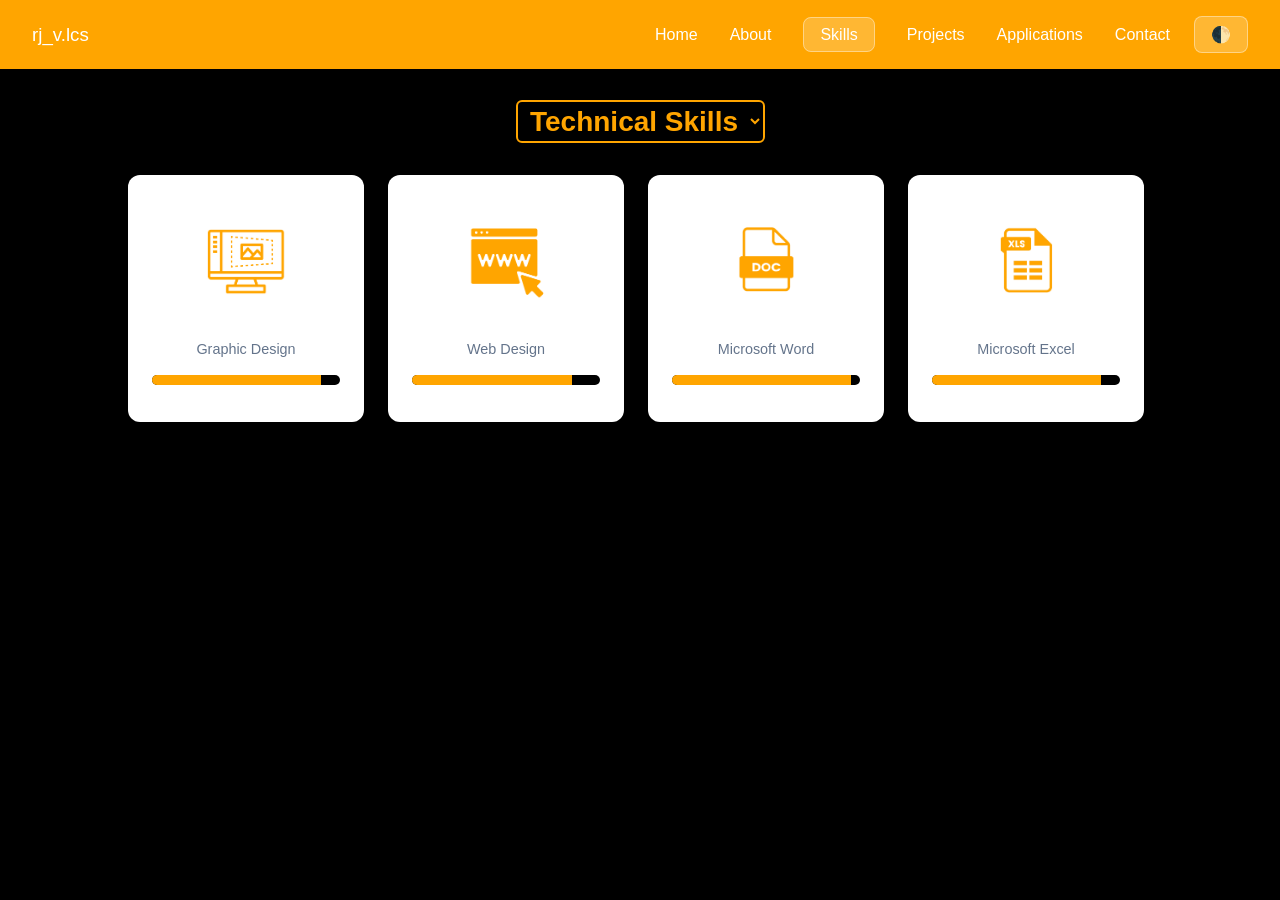
<file: skills.html>
<!DOCTYPE html>
<html lang="en">
<head>
  <meta charset="UTF-8">
  <meta name="viewport" content="width=device-width, initial-scale=1.0">
  <title>Skills | rj_v.lcs</title>
  <link rel="icon" href="images/logo.png" type="image/x-icon">
  <link rel="stylesheet" href="style.css">
  <style>
    /* Content grouping states controls */
    .skills-category-content {
      display: none;
      animation: fadeIn 0.4s ease-in-out forwards;
      height: 100%;
    }

    .skills-category-content.active { 
      display: block; 
    }

    @keyframes fadeIn {
      from { opacity: 0; transform: translateY(10px); }
      to { opacity: 1; transform: translateY(0); }
    }

    /* Set main layout to precisely fill remaining screen height without scrolling */
    main {
      height: 100vh;
      display: flex;
      flex-direction: column;
      overflow: hidden; /* Clips any unintended layout overflow tightly to the window */
    }

    /* Scrollable Container Wrapper for the Technical Grid Area */
    .technical-scroll-container {
      height: calc(100vh - 180px); /* Restricts container height to visible screen track */
      overflow-y: auto; /* Generates a clean scrollbar automatically if items exceed height */
      padding-right: 0.5rem; /* Prevents scrollbar track from overlapping card edges */
    }

    /* Custom elegant scrollbar rules for webkit browsers (Chrome, Safari, Edge) */
    .technical-scroll-container::-webkit-scrollbar {
      width: 6px;
    }
    .technical-scroll-container::-webkit-scrollbar-track {
      background: transparent;
    }
    .technical-scroll-container::-webkit-scrollbar-thumb {
      background: var(--muted, #64748b);
      border-radius: 10px;
    }
    .technical-scroll-container::-webkit-scrollbar-thumb:hover {
      background: var(--accent, #ffa500);
    }

    /* 4-Column Layout Engine for Technical Skills Grid */
    .technical-grid {
      display: grid;
      grid-template-columns: repeat(4, 1fr); /* Generates exactly 4 equal columns on desktop */
      gap: 1.5rem;
      width: 100%;
      padding-bottom: 2rem; /* Adds comfortable cushion room at the bottom of scroll boundary */
    }

    /* Technology Icon Styling inside Technical Cards */
    .card-tech-icon {
      height: 120px;         /* Increased from 80px to 120px to make tech images much bigger */
      width: auto;           /* Maintains original aspect ratio */
      max-width: 100%;       /* Prevents stretching past card borders */
      display: block;
      margin-left: auto;     /* Center icons horizontally */
      margin-right: auto;
      margin-bottom: 1.2rem; /* Creates spacing between the image logo and descriptive text */
      object-fit: contain;
    }

    .technical-grid .card p {
      font-size: 0.9rem;
      color: var(--muted);
      margin-bottom: 1rem;
      line-height: 1.4;
      text-align: center; /* Center-align paragraph text */
    }

    /* Side-by-Side Flex Layout Engine for Personal Skills Section */
    .personal-skills-layout {
      display: flex;
      flex-direction: row;
      align-items: flex-end; /* Roots image and text to the absolute bottom edge */
      justify-content: space-between;
      gap: 3rem;
      height: calc(100vh - 140px); /* Expanded workspace height since title is removed */
      width: 100%;
    }

    /* Left Side: Container pulling graphic straight down to baseline window edge */
    .skills-image-container {
      flex: 1; 
      display: flex;
      justify-content: flex-start;
      align-items: flex-end;
      height: 100%;
    }

    .skills-portrait-img {
      width: 100%; /* Scales horizontally to fill the layout segment completely */
      max-width: 400px; /* Reduced from 550px to 400px to make it perfectly medium-sized */
      height: auto;
      max-height: 100%; /* Constrains graphic from growing taller than the container */
      display: block;
      object-fit: contain; /* Protects native aspect ratio across different screen sizes */
    }

    /* Right Side: Text card area vertically balanced alongside portrait graphic */
    .skills-text-container {
      flex: 1.4;
      max-width: 650px;
      align-self: center; /* Centers the skills metric blocks cleanly */
      padding-bottom: 80px; /* Adjusts alignment now that the top title is gone */
    }

    /* Mobile Responsive Adaptation */
    @media (max-width: 1200px) {
      .technical-grid {
        grid-template-columns: repeat(2, 1fr); /* Drops smoothly to 2 columns on small laptops/tablets */
      }
    }

    @media (max-width: 768px) {
      main {
        padding: 120px 6% 40px 6%;
        overflow: visible;
      }
      .technical-scroll-container {
        height: auto;
        overflow-y: visible; /* Reverts scroll containment to natural viewport scroll flow on mobile */
      }
      .technical-grid {
        grid-template-columns: 1fr; /* 1 card per row stack format on smartphone viewports */
      }
      .personal-skills-layout { 
        flex-direction: column-reverse;
        text-align: center; 
        gap: 2rem; 
        height: auto;
      }
      .skills-image-container { 
        width: 100%; 
        justify-content: center; 
        height: auto;
      }
      .skills-portrait-img { 
        width: 100%;
        max-width: 300px; /* Adapts cleanly to mobile footprints */
        height: auto;
        max-height: none;
      }
      .skills-text-container { 
        width: 100%; 
        align-self: auto;
        padding-bottom: 0;
      }
    }

    /* ==========================================
       BRAND LOGO & USER ICON LAYOUT BLOCK
       ========================================== */
    .brand-container {
      display: flex;
      align-items: center;
      gap: 0.75rem;
    }

    .brand-user-icon {
      display: inline-flex;
      align-items: center;
      justify-content: center;
      color: var(--text-main, #ffffff);
      transition: color 0.2s ease, transform 0.2s ease;
      cursor: pointer;
      text-decoration: none;
    }

    .brand-user-icon:hover {
      color: #ffa500;
      transform: scale(1.05);
    }

    .brand-user-icon svg {
      width: 22px;
      height: 22px;
      fill: currentColor;
    }

    /* ==========================================
       BRAND DROPDOWN MENU STRATEGY STYLES
       ========================================== */
    .skills-select-wrapper {
      margin-bottom: 1.5rem;
      display: flex;
      justify-content: center; /* Centers the select element container horizontally */
      width: 100%;
    }

    .skills-dropdown-selector {
      background: transparent;
      border: 2px solid #ffa500;
      color: #ffa500;
      font-size: 1.75rem;
      font-weight: bold;
      padding: 0.2rem 0.5rem;
      border-radius: 6px;
      cursor: pointer;
      outline: none;
      font-family: inherit;
      transition: all 0.3s ease;
      text-align: center; /* Aligns textual values inside selection parameters */
    }

    .skills-dropdown-selector:focus {
      box-shadow: 0 0 8px rgba(255, 165, 0, 0.4);
    }

    .skills-dropdown-selector option {
      background: #1e293b;
      color: #ffffff;
      font-size: 1.1rem;
      font-weight: normal;
    }

    [data-theme="light"] .skills-dropdown-selector option {
      background: #ffffff;
      color: #64748b;
    }

    .admin-edit-badge-box {
      text-align: center;
      margin-top: -0.5rem;
      margin-bottom: 1rem;
    }
  </style>
</head>
<body>

  <nav>
    <div class="brand-container">
      <h3>rj_v.lcs</h3>
      <a href="login.html" class="brand-user-icon" title="Admin Access Panel">
        <!-- <svg xmlns="http://www.w3.org/2000/svg" viewBox="0 0 24 24">
          <path d="M12,4A4,4 0 0,1 16,8A4,4 0 0,1 12,12A4,4 0 0,1 8,8A4,4 0 0,1 12,4M12,14C16.42,14 20,15.79 20,18V20H4V18C4,15.79 7.58,14 12,14Z" />
        </svg> -->
      </a>
    </div>

    <div class="nav-right">
      <input type="checkbox" id="menu-toggle" class="menu-toggle-input">
      <label for="menu-toggle" class="burger-menu-btn">
        <span></span>
        <span></span>
        <span></span>
      </label>
      <ul>
        <li><a href="index.html" id="nav-home">Home</a></li>
        <li><a href="about.html" id="nav-about">About</a></li>
        <li><a style="background: rgba(255, 255, 255, 0.2); border: 1px solid rgba(255, 255, 255, 0.4); padding: 5px; padding: 0.5rem 1rem; border-radius: 8px;" href="skills.html" id="nav-skills" class="active">Skills</a></li>
        <li><a href="projects.html" id="nav-projects">Projects</a></li>
        <li><a href="apps.html" id="nav-apps">Applications</a></li>
        <li><a href="contact.html" id="nav-contact">Contact</a></li>
      </ul>
      <button class="theme-toggle" onclick="toggleTheme()">🌓</button>
    </div>
  </nav>

  <main>
    <div class="skills-select-wrapper">
      <select id="skills-route-select" class="skills-dropdown-selector" onchange="handleDropdownChange(this.value)">
        <option value="technical">Technical Skills</option>
        <option value="personal">Personal Skills</option>
      </select>
    </div>

    <div class="admin-edit-badge-box"></div>

    <!-- ==========================================
       TECHNICAL SKILLS SECTION
       ========================================== */ -->
    <div id="technical-skills" class="skills-category-content active">
      <div class="technical-scroll-container">
        <div class="technical-grid" id="technical-grid-target">
          
          <!-- Skill Item 1 -->
          <div class="card" id="node-tech_1">
            <img src="images/graphic design.png" alt="Graphic Design" class="card-tech-icon" onerror="this.src='images/web design.png'">
            <p>Graphic Design</p>
            <div class="skill-bar"><div class="skill-fill" data-width="90%"></div></div>
          </div>

          <!-- Skill Item 2 -->
          <div class="card" id="node-tech_2">
            <img src="images/web design.png" alt="Web Design" class="card-tech-icon" onerror="this.src='images/web design.png'">
            <p>Web Design</p>
            <div class="skill-bar"><div class="skill-fill" data-width="85%"></div></div>
          </div>

          <!-- Skill Item 3 -->
          <div class="card" id="node-tech_3">
            <img src="images/word.png" alt="Microsoft Word" class="card-tech-icon" onerror="this.src='images/web design.png'">
            <p>Microsoft Word</p>
            <div class="skill-bar"><div class="skill-fill" data-width="95%"></div></div>
          </div>

          <!-- Skill Item 4 -->
          <div class="card" id="node-tech_4">
            <img src="images/excel.png" alt="Microsoft Excel" class="card-tech-icon" onerror="this.src='images/web design.png'">
            <p>Microsoft Excel</p>
            <div class="skill-bar"><div class="skill-fill" data-width="90%"></div></div>
          </div>

        </div>
      </div>
    </div>

    <!-- ==========================================
       PERSONAL SKILLS SECTION
       ========================================== */ -->
    <div id="personal-skills" class="skills-category-content">
      <div class="personal-skills-layout">
        <div class="skills-image-container">
          <img src="images/rjvlcs_bg_personal_skills.svg" alt="Your Portrait" class="skills-portrait-img">
        </div>
        <div class="skills-text-container">
          <div class="card">
            <div style="margin-top: 1.5rem;" id="personal-list-target">
              
              <!-- Personal Statement 1 -->
              <div style="margin-bottom: 1.25rem;">
                <p>📌 Motivated and always willing to learn new things</p>
                <div class="skill-bar"><div class="skill-fill" data-width="100%"></div></div>
              </div>

              <!-- Personal Statement 2 -->
              <div style="margin-bottom: 1.25rem;">
                <p>📌 Independent and self-sufficient in handling tasks</p>
                <div class="skill-bar"><div class="skill-fill" data-width="100%"></div></div>
              </div>

              <!-- Personal Statement 3 -->
              <div style="margin-bottom: 1.25rem;">
                <p>📌 Collaborative and able to work in teams or groups</p>
                <div class="skill-bar"><div class="skill-fill" data-width="100%"></div></div>
              </div>

            </div>
          </div>
        </div>
      </div>
    </div>
  </main>

  <script>
    function toggleTheme() {
      const current = document.body.getAttribute('data-theme');
      const targetTheme = current === 'light' ? 'dark' : 'light';
      document.body.setAttribute('data-theme', targetTheme);
      localStorage.setItem('theme', targetTheme);
    }
    document.body.setAttribute('data-theme', localStorage.getItem('theme') || 'dark');

    // Manage navigation link click toggle frames
    document.querySelectorAll('.nav-right ul li a').forEach(link => {
      link.addEventListener('click', function() {
        document.querySelectorAll('.nav-right ul li a').forEach(el => el.classList.remove('active'));
        this.classList.add('active');
      });
    });

    function handleDropdownChange(category) {
      document.querySelectorAll('.skills-category-content').forEach(c => c.classList.remove('active'));
      const targetedSection = document.getElementById(`${category}-skills`);
      targetedSection.classList.add('active');
      
      document.getElementById('skills-route-select').value = category;
      window.location.hash = category;

      animateCategoryBars(targetedSection);
    }

    function animateCategoryBars(parentSection) {
      if (!parentSection) return;
      parentSection.querySelectorAll('.skill-fill').forEach(fill => {
        fill.style.width = '0';
        setTimeout(() => { fill.style.width = fill.dataset.width; }, 50);
      });
    }

    function checkHashRoute() {
      const hash = window.location.hash.replace('#', '');
      if (hash === 'personal' || hash === 'technical') {
        handleDropdownChange(hash);
      } else {
        animateCategoryBars(document.querySelector('.skills-category-content.active'));
      }
    }

    // Lifecycle Boots
    window.addEventListener('DOMContentLoaded', () => {
      checkHashRoute();
    });
    window.addEventListener('hashchange', checkHashRoute);
  </script>
</body>
</html>
</file>
<file: style.css>
:root {
  --bg: #000000;
  --card: #ffffff;
  --text: #1e293b;
  --accent: #ffa500;
  --muted: #64748b;
}
[data-theme="light"] {
  --bg: #0f172a;
  --card: #1e293b;
  --text: #e2e8f0;
  --accent: #ffa500;
  --muted: #94a3b8;
}

* { margin: 0; padding: 0; box-sizing: border-box; }

body {
  font-family: 'Segoe UI', Tahoma, Geneva, Verdana, sans-serif;
  background: var(--bg);
  color: var(--text);
  line-height: 1.6;
  transition: 0.3s;
}

/* Responsive Navigation Bar Base Styling */
nav {
  position: fixed;
  top: 0;
  width: 100%;
  background: #ffa500 !important;
  padding: 1rem 2rem;
  display: flex;
  justify-content: space-between;
  align-items: center;
  z-index: 1000;
  box-shadow: 0 2px 10px rgba(0,0,0,0.1);
}

nav h3, nav a {
  color: #ffffff !important;
  text-decoration: none;
  font-weight: 500;
  transition: 0.2s;
}

nav ul {
  display: flex;
  gap: 2rem;
  list-style: none;
  align-items: center;
}

nav a:hover { 
  opacity: 0.8; 
}

.nav-right {
  display: flex;
  align-items: center;
  gap: 1.5rem;
}

.theme-toggle {
  background: rgba(255, 255, 255, 0.2);
  border: 1px solid rgba(255, 255, 255, 0.4);
  padding: 0.5rem 1rem;
  border-radius: 8px;
  color: white;
  cursor: pointer;
  transition: 0.2s;
  font-size: 1rem;
}

.theme-toggle:hover {
  background: rgba(255, 255, 255, 0.3);
}

/* --- NAVIGATION DROPDOWN ENGINE (DESKTOP) --- */
.dropdown {
  position: relative;
}

.dropdown-menu {
  position: absolute;
  top: 100%;
  left: 50%;
  transform: translateX(-50%) translateY(10px);
  background: #ffa500;
  min-width: 180px;
  display: flex;
  flex-direction: column;
  gap: 0;
  border-radius: 6px;
  box-shadow: 0 4px 12px rgba(0,0,0,0.15);
  opacity: 0;
  visibility: hidden;
  transition: all 0.3s ease;
  padding: 0.5rem 0;
}

.dropdown-menu li {
  width: 100%;
}

.dropdown-menu li a {
  display: block;
  padding: 0.6rem 1.2rem;
  font-size: 0.95rem;
  white-space: nowrap;
  border-top: none !important;
}

.dropdown-menu li a:hover {
  background: rgba(255, 255, 255, 0.15);
  opacity: 1;
}

/* Show Dropdown on Hover */
.dropdown:hover .dropdown-menu {
  opacity: 1;
  visibility: visible;
  transform: translateX(-50%) translateY(0);
}

/* Hidden elements for burger interaction triggers */
.menu-toggle-input {
  display: none;
}

.burger-menu-btn {
  display: none;
  flex-direction: column;
  gap: 5px;
  cursor: pointer;
  z-index: 1010;
}

.burger-menu-btn span {
  display: block;
  width: 28px;
  height: 3px;
  background-color: #ffffff;
  border-radius: 2px;
  transition: 0.3s ease;
}

main {
  padding: 100px 10% 60px 10%;
  min-height: 100vh;
}

/* Base Global Layout Components */
.hero {
  display: flex;
  flex-direction: row;
  align-items: center;
  justify-content: space-between;
  gap: 2rem;
  text-align: left;
}

.hero-content {
  flex: 1;
  max-width: 600px;
}

.hero h1 {
  font-size: 2.5rem;
  margin-bottom: 1rem;
}

.hero p {
  font-size: 1.2rem;
  color: var(--muted);
  margin-bottom: 2rem;
}

.hero-image-container {
  flex: 1;
  display: flex;
  justify-content: center;
  align-items: center;
}

.hero-img {
  width: 100%;
  max-width: 400px;
  height: auto;
  border-radius: 20px;
  box-shadow: 0 10px 30px rgba(0,0,0,0.2);
  object-fit: cover;
}

.btn {
  background: var(--accent);
  color: white;
  padding: 0.8rem 2rem;
  border-radius: 8px;
  text-decoration: none;
  display: inline-block;
  transition: 0.2s;
  font-weight: 500;
  border: none;
  cursor: pointer;
}

.btn:hover { transform: translateY(-2px); }

h2 {
  font-size: 2.5rem;
  margin-bottom: 2rem;
  text-align: center;
}

.grid {
  display: grid;
  grid-template-columns: repeat(auto-fit, minmax(280px, 1fr));
  gap: 2rem;
}

.card {
  background: var(--card);
  padding: 1.5rem;
  border-radius: 12px;
  transition: 0.3s;
}

.card:hover { transform: translateY(-5px); }

.skill-bar {
  background: var(--bg);
  border-radius: 8px;
  overflow: hidden;
  margin: 0.8rem 0;
}

.skill-fill {
  background: var(--accent);
  height: 10px;
  width: 0;
  transition: width 1.5s ease;
}

.project-img {
  width: 100%;
  height: 200px;
  object-fit: cover;
  border-radius: 8px;
  margin-bottom: 1rem;
}

form {
  display: flex;
  flex-direction: column;
  gap: 1rem;
  max-width: 600px;
  margin: 0 auto;
}

input, textarea {
  padding: 1rem;
  border-radius: 8px;
  border: 1px solid var(--muted);
  background: var(--card);
  color: var(--text);
  font-family: inherit;
}

/* Global Mobile View Engine Overrides */
@media (max-width: 768px) {
  nav {
    padding: 1rem 1.5rem;
  }

  .burger-menu-btn {
    display: flex;
  }

  nav ul {
    position: absolute;
    top: 100%;
    left: 0;
    width: 100%;
    background: #ffa500;
    flex-direction: column;
    gap: 0;
    padding: 0;
    max-height: 0;
    overflow: hidden;
    transition: max-height 0.3s ease-in-out;
    box-shadow: 0 4px 10px rgba(0,0,0,0.1);
  }

  nav ul li {
    width: 100%;
    text-align: start;
    padding-left: 2;
  }

  nav ul li a {
    display: block;
    padding: 1.2rem 0;
    border-top: 1px solid rgba(255, 255, 255, 0.15);
    width: 100%;
  }

  /* Mobile Dropdown Sub-menu Stack Fixes */
  .dropdown-menu {
    position: relative;
    transform: none;
    opacity: 1;
    visibility: visible;
    max-height: 0;
    overflow: hidden;
    box-shadow: none;
    background: rgba(0, 0, 0, 0.05);
    width: 100%;
    padding: 0;
    transition: max-height 0.3s ease;
  }

  /* Expand Sub-menu Items When Hamburger is Opened */
  .menu-toggle-input:checked ~ ul .dropdown-menu {
    max-height: 200px;
  }

  .dropdown-menu li a {
    padding: 1rem 0;
    background: rgba(0, 0, 0, 0.05);
  }

  .menu-toggle-input:checked ~ ul {
    max-height: 600px; /* Expanded room to contain sub-links cleanly */
  }

  .menu-toggle-input:checked ~ .burger-menu-btn span:nth-child(1) {
    transform: rotate(45deg) translate(6deg, 5deg);
  }
  
  .menu-toggle-input:checked ~ .burger-menu-btn span:nth-child(2) {
    opacity: 0;
  }
  
  .menu-toggle-input:checked ~ .burger-menu-btn span:nth-child(3) {
    transform: rotate(-45deg) translate(6deg, -5deg);
  }

  main { 
    padding: 120px 6% 40px 6%; 
  }
}
</file>
